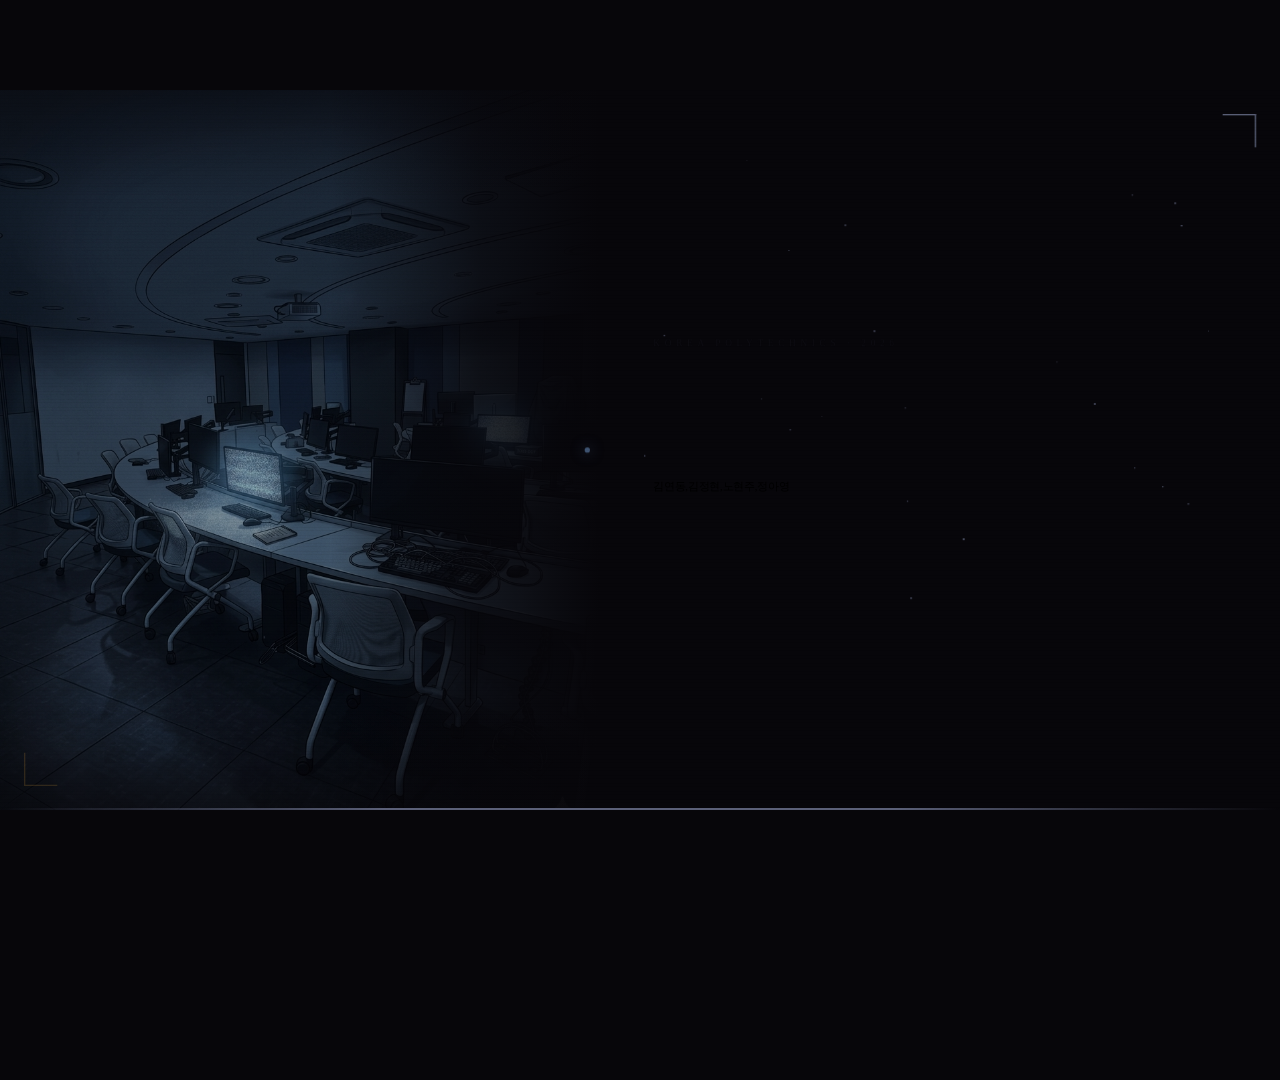
<file: index.html>
<!DOCTYPE html>
<html lang="en">
<head>
    <meta charset="UTF-8">
    <meta name="viewport" content="width=device-width, initial-scale=1.0">
    <title>EscapeKopo</title>
    <meta http-equiv="refresh" content="0; url=pages/mainscreen.html">
</head>
<body>
</body>
</html>
</file>
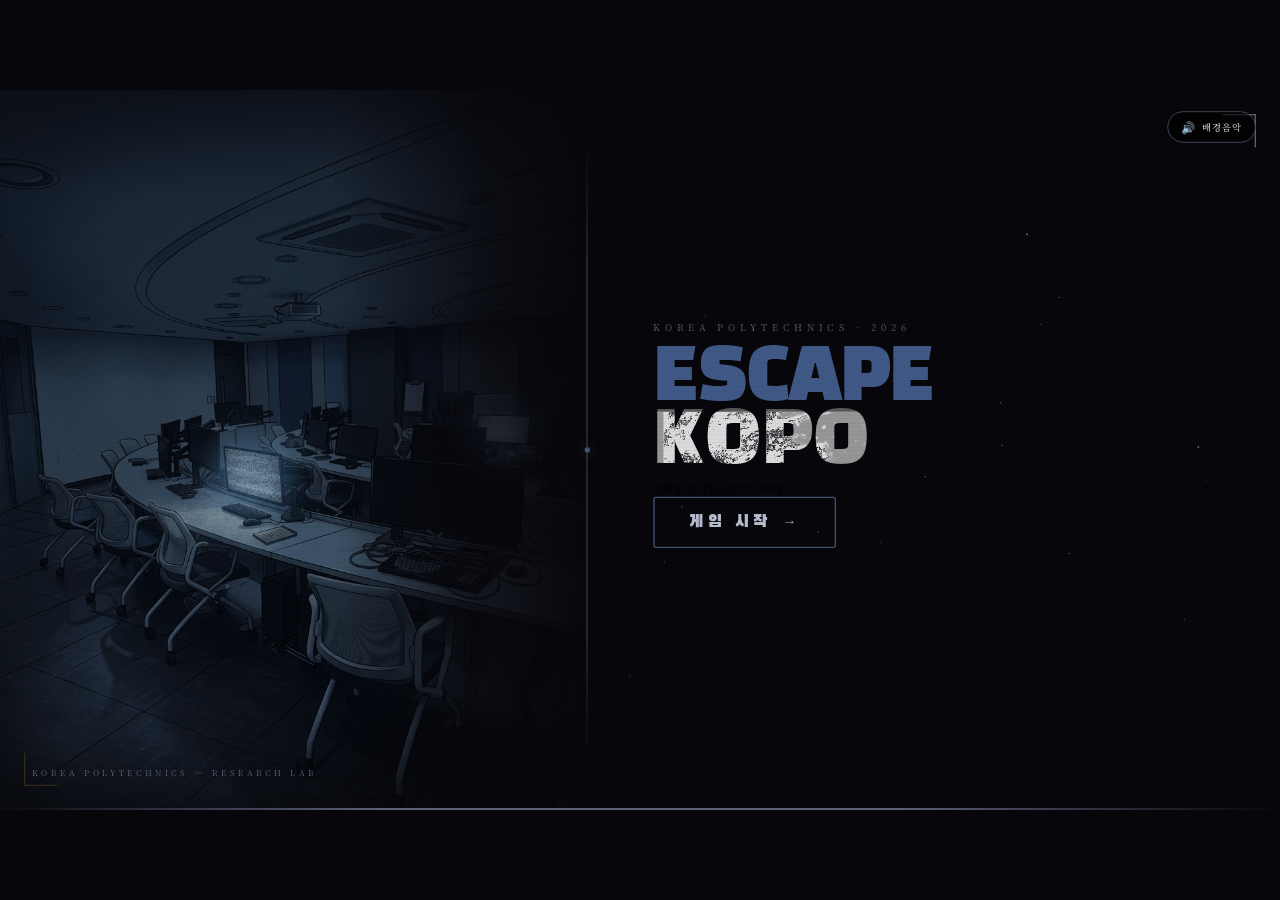
<file: pages/index.html>
<!DOCTYPE html>
<html lang="ko">
<head>
<meta charset="UTF-8">
<title>ESCAPE KOPO</title>
<link rel="stylesheet" href="../css/mainscrenn.css" />
<body>
<div id="scene">
  <div id="bg"></div>
  <div id="scanlines"></div>
  <div class="corner tr"></div>
  <div class="corner bl"></div>
  <div id="bottom-bar"></div>

  <!-- ════ 왼쪽 사진 패널 (images/pro1.png) ════ -->
  <div id="photo-panel">
    <img src="../images/class.png" alt="메인화면">
    <div id="photo-label">KOREA POLYTECHNICS — RESEARCH LAB</div>
  </div>

  <!-- ════ 세로 구분선 ════ -->
  <div id="divider"></div>

  <!-- ════ 오른쪽: 타이틀 + 버튼 ════ -->
  <div id="right-area">
    <div class="subtitle-top">KOREA POLYTECHNICS · 2026</div>

    <div id="main-title">
      ESCAPE<span class="accent">KOPO</span>
    </div>

    <!-- ↓ 타이틀 아래 한 줄 소개문구 넣는 곳 -->
    <div class="subtitle-bottom">김연동,김정현,노현주,정아영</div>

    <button id="btn-start" onclick="startGame()">
      <span>게임 시작</span>
      <span class="start-arrow">→</span>
    </button>

    <!-- ↓ 게임 시작 버튼 아래 작은 힌트/설명 넣는 곳 -->
    <div class="hint-text"><!-- 여기에 짧은 안내 문구를 입력하세요 --></div>
  </div>

  <!-- ════ 음악 토글 ════ -->
  <button id="btn-music" onclick="toggleMusic()">
    <span class="music-icon" id="music-icon">🔊</span>
    <span id="music-label">배경음악</span>
  </button>

  <div id="particles"></div>

</div>
<script src="../js/common_sound.js"></script>
<script src="../js/mainscreen.js"></script>
</body>
</html>
</file>
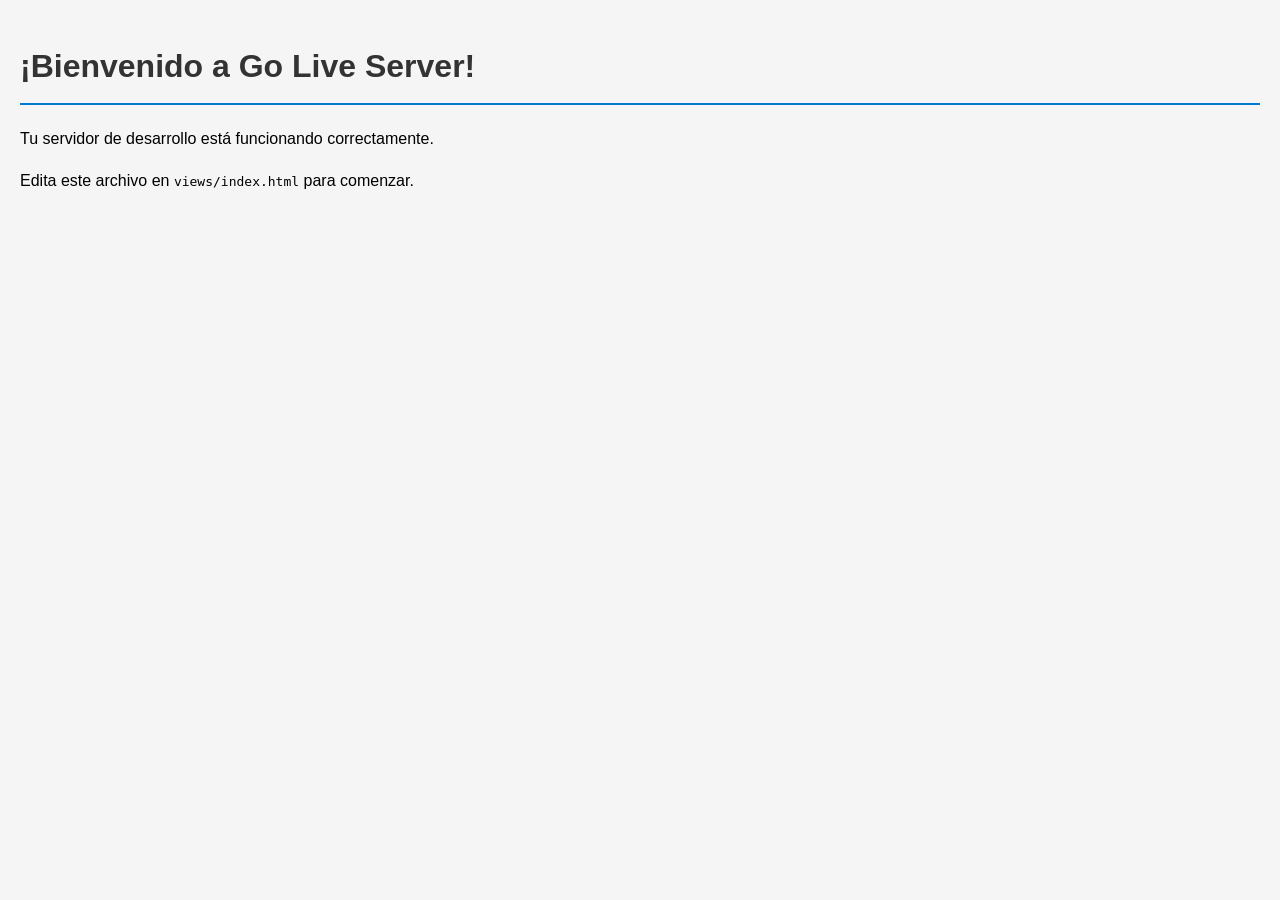
<file: views/index.html>
<!DOCTYPE html>
    <html lang="es">
    <head>
        <meta charset="UTF-8">
        <meta name="viewport" content="width=device-width, initial-scale=1.0">
        <title>Go Live Server - Proyecto</title>
        <link rel="stylesheet" href="/style/styles.css">
    </head>
    <body>
        <h1>¡Bienvenido a Go Live Server!</h1>
        <p>Tu servidor de desarrollo está funcionando correctamente.</p>
        <p>Edita este archivo en <code>views/index.html</code> para comenzar.</p>
        
    </body>
    </html>
</file>
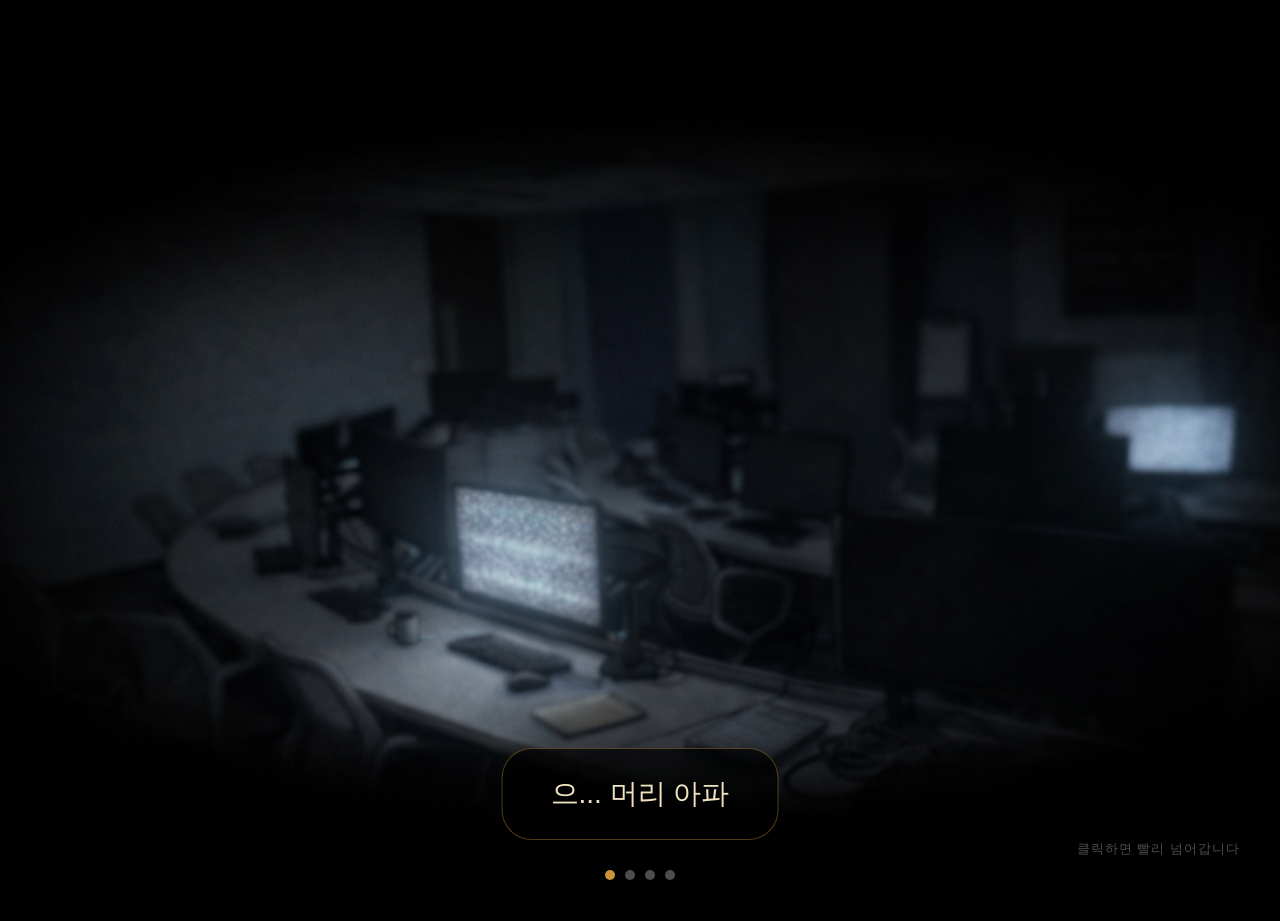
<file: pages/intro.html>
Intro · HTML
복사

<!DOCTYPE html>
<html lang="ko">
<head>
<meta charset="UTF-8">
<title>ESCAPE KOPO — 인트로</title>
<style>
* { margin:0; padding:0; box-sizing:border-box; }
 
html, body {
  width:100%; height:100%;
  overflow:hidden;
  background:#000;
  font-family:'Malgun Gothic','Apple SD Gothic Neo',sans-serif;
}
 
#intro-bg {
  width:100vw;
  height:100vh;
  object-fit:contain;  /* ← cover에서 contain으로 변경 */
  display:block;
  transition:opacity 0.6s ease;
  background:#000;     /* ← 여백 검정으로 */
}
 
/* 하단 텍스트 */
#caption {
  position:fixed;
  bottom:60px; left:50%;
  transform:translateX(-50%);
  background:rgba(0,0,0,0.72);
  color:#f0e2c0;
  font-size:28px;        /* ← 20px에서 28px로 */
  padding:20px 48px;     /* ← 패딩도 키움 */
  border-radius:30px;
  border:1px solid rgba(200,147,58,0.4);
  text-align:center;
  white-space:pre-line;
  line-height:1.8;       /* ← 줄간격도 조금 늘림 */
  transition:opacity 0.5s ease;
  max-width:800px;       /* ← 최대 너비도 키움 */
}
 
/* 진행 바 */
#progress-bar {
  position:fixed;
  bottom:20px; left:50%;
  transform:translateX(-50%);
  display:flex;
  gap:10px;
}
.progress-dot {
  width:10px; height:10px;
  border-radius:50%;
  background:rgba(255,255,255,0.3);
  transition:background 0.3s;
}
.progress-dot.active {
  background:#c8933a;
}
 
/* 클릭 힌트 */
#hint {
  position:fixed;
  bottom:42px; right:40px;
  color:rgba(255,255,255,0.3);
  font-size:13px;
  letter-spacing:1px;
}
 
/* 페이드 오버레이 */
#fade {
  position:fixed; inset:0;
  background:#000;
  opacity:0;
  pointer-events:none;
  transition:opacity 0.6s ease;
  z-index:999;
}
</style>
</head>
<body>
 
<img id="intro-bg" src="../images/intro0.png" alt="인트로">
 
<div id="caption">...</div>
 
<div id="progress-bar"></div>
 
<div id="hint">클릭하면 빨리 넘어갑니다</div>
 
<div id="fade"></div>
 
<script>
const SCENES = [
  { img: '../images/intro0.png', text: '으... 머리 아파' },
  { img: '../images/intro1.png', text: '지금 몇시지?' },
  { img: '../images/intro2.png', text: '뭐야 벌써 10시가 지났네' },
  { img: '../images/intro3.png', text: '엘리베이터가 멈췄네? 다른 방법으로 학교에서 나갈 방법을 찾아봐야겠어' },
];
 
const DURATION = 3500; // 장면당 자동 넘김 시간 (ms)
 
let idx = 0;
let timer = null;
let moving = false;
 
const bgEl       = document.getElementById('intro-bg');
const captionEl  = document.getElementById('caption');
const barEl      = document.getElementById('progress-bar');
const fadeEl     = document.getElementById('fade');
 
// 진행 도트 생성
SCENES.forEach((_, i) => {
  const dot = document.createElement('div');
  dot.className = 'progress-dot';
  dot.id = 'dot' + i;
  barEl.appendChild(dot);
});
 
function updateDots() {
  SCENES.forEach((_, i) => {
    document.getElementById('dot' + i).classList.toggle('active', i === idx);
  });
}
 
function showScene(i) {
  bgEl.style.opacity = '0';
  captionEl.style.opacity = '0';
 
  setTimeout(() => {
    bgEl.src = SCENES[i].img;
    captionEl.textContent = SCENES[i].text;
    bgEl.style.opacity = '1';
    captionEl.style.opacity = '1';
    updateDots();
  }, 600);
}
 
function next() {
  if (moving) return;
  clearTimeout(timer);
 
  if (idx < SCENES.length - 1) {
    idx++;
    showScene(idx);
    scheduleNext();
  } else {
    goToGame();
  }
}
 
function goToGame() {
  moving = true;
  fadeEl.style.opacity = '1';
  setTimeout(() => {
    location.href = 'classroom.html';
  }, 700);
}
 
function scheduleNext() {
  clearTimeout(timer);
  timer = setTimeout(next, DURATION);
}
 
// 초기화
showScene(0);
scheduleNext();
 
// 클릭으로 빨리 넘기기
document.addEventListener('click', next);

document.addEventListener('click', () => {
  if (!audioCtx) audioCtx = new (window.AudioContext || window.webkitAudioContext)();
  
  const snd = new Audio('../sound/click.mp3');
  snd.volume = 0.5;
  snd.play().catch(()=>{});
});

</script>
<script src="../js/common_sound.js"></script>
</body>
</html>
</file>
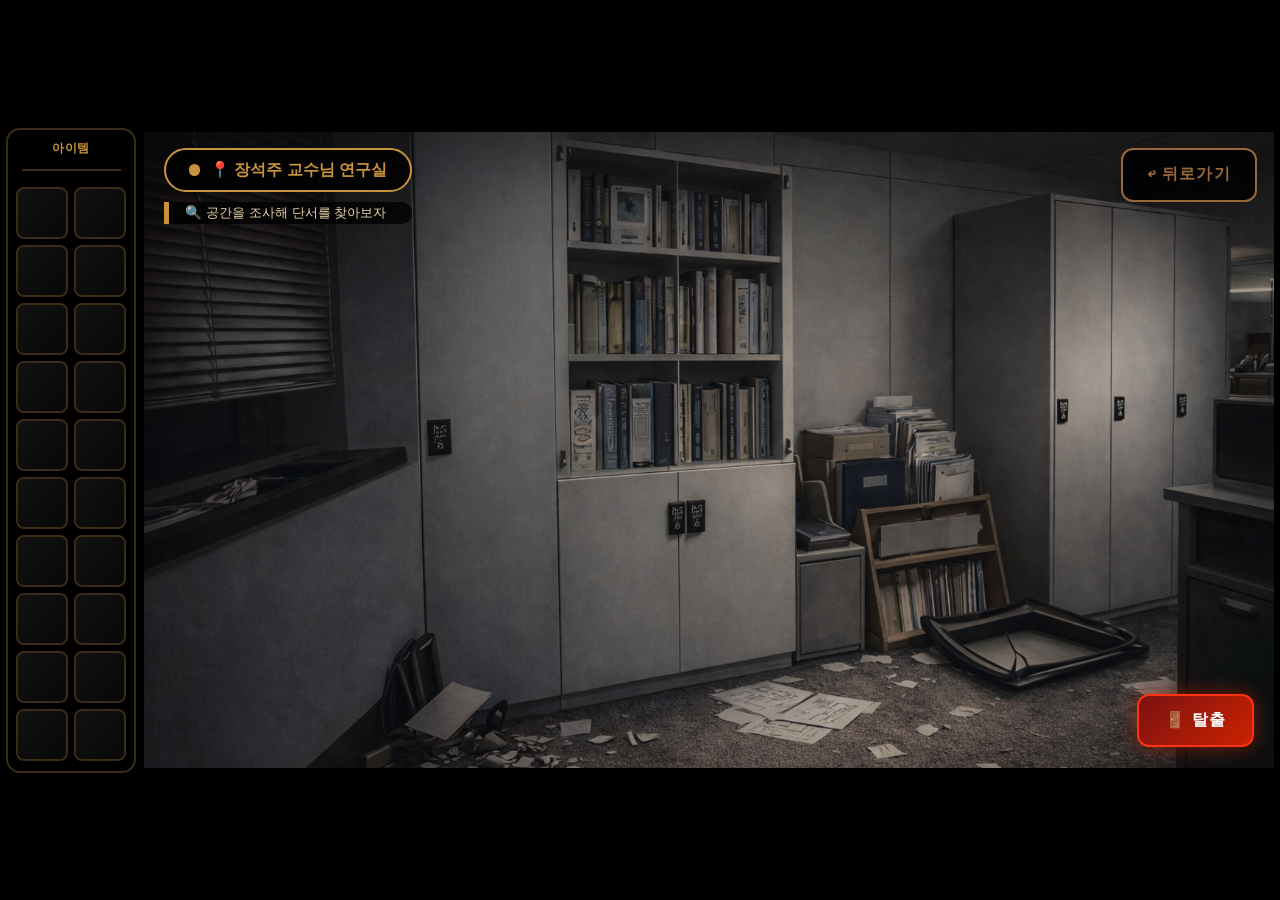
<file: pages/jangprofessorBookcase.html>
<!doctype html>
<html lang="ko">
  <head>
    <meta charset="UTF-8" />
    <meta name="viewport" content="width=device-width, initial-scale=1.0" />
    <title>장교수님 방탈출 책꽂이</title>
    <link rel="stylesheet" href="../css/jangprofessor.css" />
  </head>
  <body>
    <div class="stage">
      <div class="play-area">
        <!-- 인벤토리만 이미지 바깥 왼쪽 -->
        <div id="inventory">
          <div class="inv-label">아이템</div>
          <div class="inv-divider"></div>
          <div class="inv-grid" id="inv-grid"></div>
        </div>

        <!-- 이미지 기준 박스 -->
        <div class="scene-wrap">
          <img
            src="../images/labBookcase.png"
            alt="장석주 교수님 연구실 책꽂이"
            class="scene-image"
          />

          <!-- 책꽂이 / 서버키 -->
          <div
            class="hotspot"
            style="left: 37%; top: 0%; width: 25%; height: 90%;"
            onclick="openItem('severKey')"
          ></div>

          <!-- 선반 -->
          <div
            class="hotspot"
            style="left: 60%; top: 45%; width: 17%; height: 40%;"
            onclick="openItem('Shelf')"
          ></div>

          <!-- 라커 -->
          <div
            class="hotspot"
            style="left: 80%; top: 10%; width: 7%; height: 71%;"
            onclick="openItem('locker')"
          ></div>

          <!-- 왼쪽 상단 HUD -->
          <div id="hud-topleft">
            <div id="loc-badge">
              <span class="pdot"></span>📍 장석주 교수님 연구실
            </div>
            <div id="guide-msg">🔍 공간을 조사해 단서를 찾아보자</div>
          </div>

          <!-- 오른쪽 상단 MAP -->
          <!-- 오른쪽 상단 뒤로가기 -->
          <div id="hud-topright">
            <button id="top-back" onclick="goMain()">↩ 뒤로가기</button>
          </div>

          <!-- 오른쪽 하단 탈출 -->
          <button id="btn-escape" onclick="openEsc()">🚪 탈출</button>
        </div>
      </div>
    </div>

    <!-- 아이템 팝업 -->
    <div id="popup">
      <div class="pbox">
        <div id="p-icon"></div>
        <div id="p-title"></div>
        <div id="p-desc"></div>
        <div class="pbtns">
          <button class="btn btn-take" onclick="takeItem()">획득</button>
          <button class="btn btn-close" onclick="closePopup()">닫기</button>
        </div>
      </div>
    </div>

    <!-- 탈출 팝업 -->
    <div id="popup-esc">
      <div class="ebox">
        <h2>🔐 탈출</h2>
        <p class="ebox-sub">
          문에 자물쇠가 걸려 있다.<br />
          4자리 비밀번호를 입력해야 탈출할 수 있다.
        </p>
        <div class="pw-row">
          <input
            class="pw-box"
            id="p0"
            maxlength="1"
            oninput="pi(0)"
            onkeydown="pk(event, 0)"
          />
          <input
            class="pw-box"
            id="p1"
            maxlength="1"
            oninput="pi(1)"
            onkeydown="pk(event, 1)"
          />
          <input
            class="pw-box"
            id="p2"
            maxlength="1"
            oninput="pi(2)"
            onkeydown="pk(event, 2)"
          />
          <input
            class="pw-box"
            id="p3"
            maxlength="1"
            oninput="pi(3)"
            onkeydown="pk(event, 3)"
          />
        </div>
        <div id="pw-msg"></div>
        <div class="ebtns">
          <button class="btn-go" onclick="tryEscape()">탈출한다</button>
          <button class="btn-back" onclick="closeEsc()">취소</button>
        </div>
      </div>
    </div>

    <!-- 탈출 성공 화면 -->
    <div id="popup-success">
      <div class="success-box">
        <div class="success-emoji">🎉</div>
        <div class="success-title">탈출 성공!</div>
        <div class="success-sub">
          비밀번호가 맞습니다.<br />
          폴리텍에서 탈출 성공했다!
        </div>
        <button class="btn-restart" onclick="location.reload(), localStorage.clear() ">
          다시 시작
        </button>
      </div>
    </div>

    <div id="toast"></div>

    <script src="../js/common_inventory.js"></script>
    <script src="../js/common_sound.js"></script>
    <script src="../js/jangprofessor.js"></script>  
  </body>
</html>
</file>
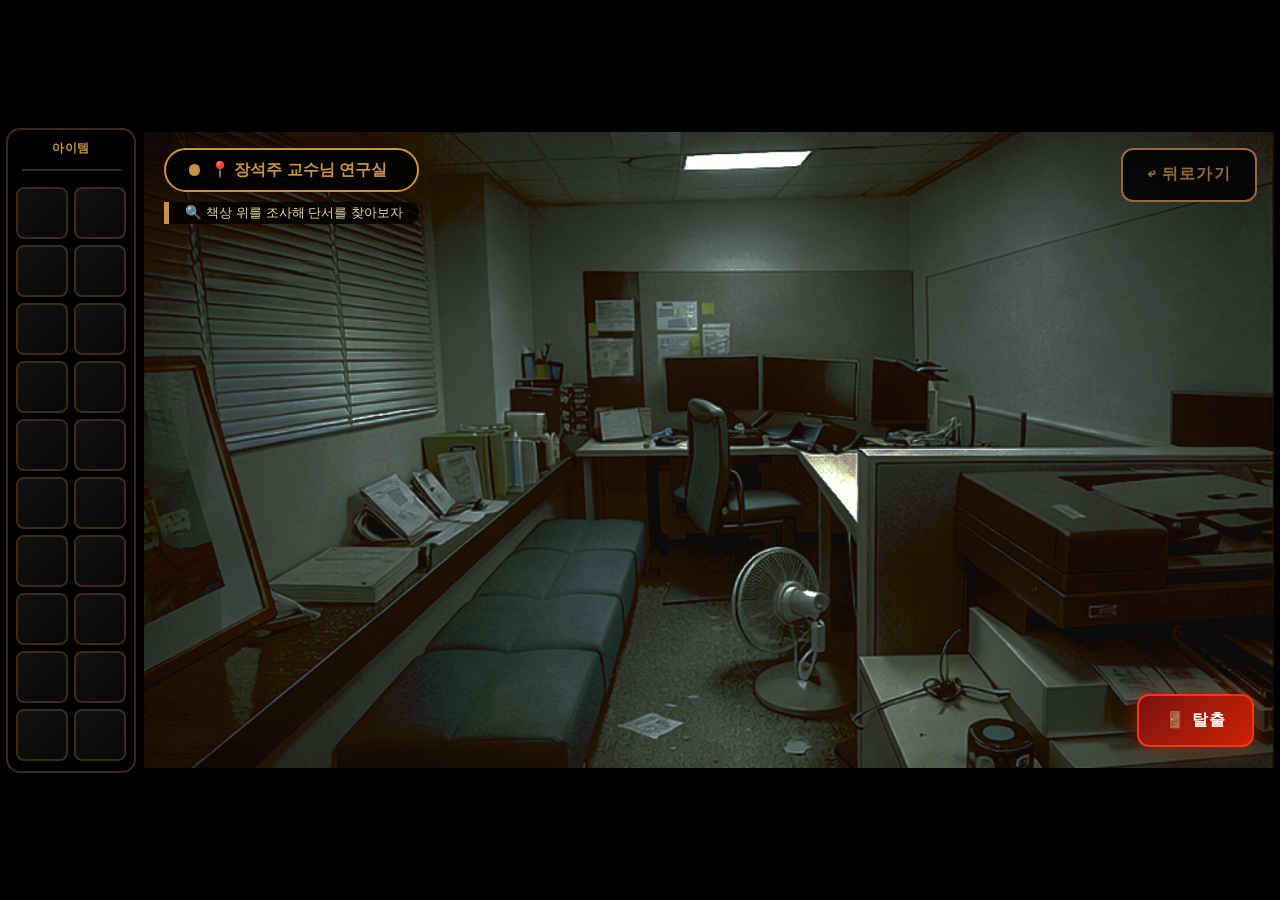
<file: pages/jangprofessorDesk.html>
<!doctype html>
<html lang="ko">
<head>
  <meta charset="UTF-8" />
  <meta name="viewport" content="width=device-width, initial-scale=1.0" />
  <title>장교수님 방탈출 책상</title>
  <link rel="stylesheet" href="../css/jangprofessor.css" />
</head>
<body>
  <div class="stage">
    <div class="play-area">

      <!-- 인벤토리만 이미지 바깥 왼쪽 -->
      <div id="inventory">
        <div class="inv-label">아이템</div>
        <div class="inv-divider"></div>
        <div class="inv-grid" id="inv-grid"></div>
      </div>

      <!-- 이미지 기준 박스 -->
      <div class="scene-wrap">
        <img
          src="../images/labDesk.png"
          alt="장석주 교수님 연구실 책상"
          class="scene-image"
        />

        <!-- 모니터 -->
        <div
          class="hotspot"
          style="left: 46.43%; top: 35%; width: 17%; height: 16.41%;"
          onclick="openItem('display')"
        ></div>

        <!-- HUD -->
        <div id="hud-topleft">
          <div id="loc-badge">
            <span class="pdot"></span>📍 장석주 교수님 연구실
          </div>
          <div id="guide-msg">🔍 책상 위를 조사해 단서를 찾아보자</div>
        </div>

        <div id="hud-topright">
          <button id="top-back" onclick="goMain()">↩ 뒤로가기</button>
        </div>

        <!-- 탈출 버튼 -->
        <button id="btn-escape" onclick="openEsc()">🚪 탈출</button>
      </div>
    </div>
  </div>

  <!-- 팝업은 바깥 -->
  <div id="popup">
    <div class="pbox">
      <div id="p-icon"></div>
      <div id="p-title"></div>
      <div id="p-desc"></div>
      <div class="pbtns">
        <button class="btn btn-take" onclick="takeItem()">획득</button>
        <button class="btn btn-close" onclick="closePopup()">닫기</button>
      </div>
    </div>
  </div>

  <div id="popup-esc">
    <div class="ebox">
      <h2>🔐 탈출</h2>
      <p class="ebox-sub">
        문에 자물쇠가 걸려 있다.<br />
        4자리 비밀번호를 입력해야 탈출할 수 있다.
      </p>
      <div class="pw-row">
        <input class="pw-box" id="p0" maxlength="1" oninput="pi(0)" onkeydown="pk(event,0)" />
        <input class="pw-box" id="p1" maxlength="1" oninput="pi(1)" onkeydown="pk(event,1)" />
        <input class="pw-box" id="p2" maxlength="1" oninput="pi(2)" onkeydown="pk(event,2)" />
        <input class="pw-box" id="p3" maxlength="1" oninput="pi(3)" onkeydown="pk(event,3)" />
      </div>
      <div id="pw-msg"></div>
      <div class="ebtns">
        <button class="btn-go" onclick="tryEscape()">탈출한다</button>
        <button class="btn-back" onclick="closeEsc()">취소</button>
      </div>
    </div>
  </div>

  <div id="popup-success">
    <div class="success-box">
      <div class="success-emoji">🎉</div>
      <div class="success-title">탈출 성공!</div>
      <div class="success-sub">
        비밀번호가 맞습니다.<br />
        폴리텍에서 탈출 성공했다!
      </div>
      <button class="btn-restart" onclick="location.reload(), localStorage.clear()">다시 시작</button>
    </div>
  </div>

  <div id="toast"></div>

  <script src="../js/common_inventory.js"></script>
  <script src="../js/common_sound.js"></script>
  <script src="../js/jangprofessor.js"></script>
</body>
</html>
</file>
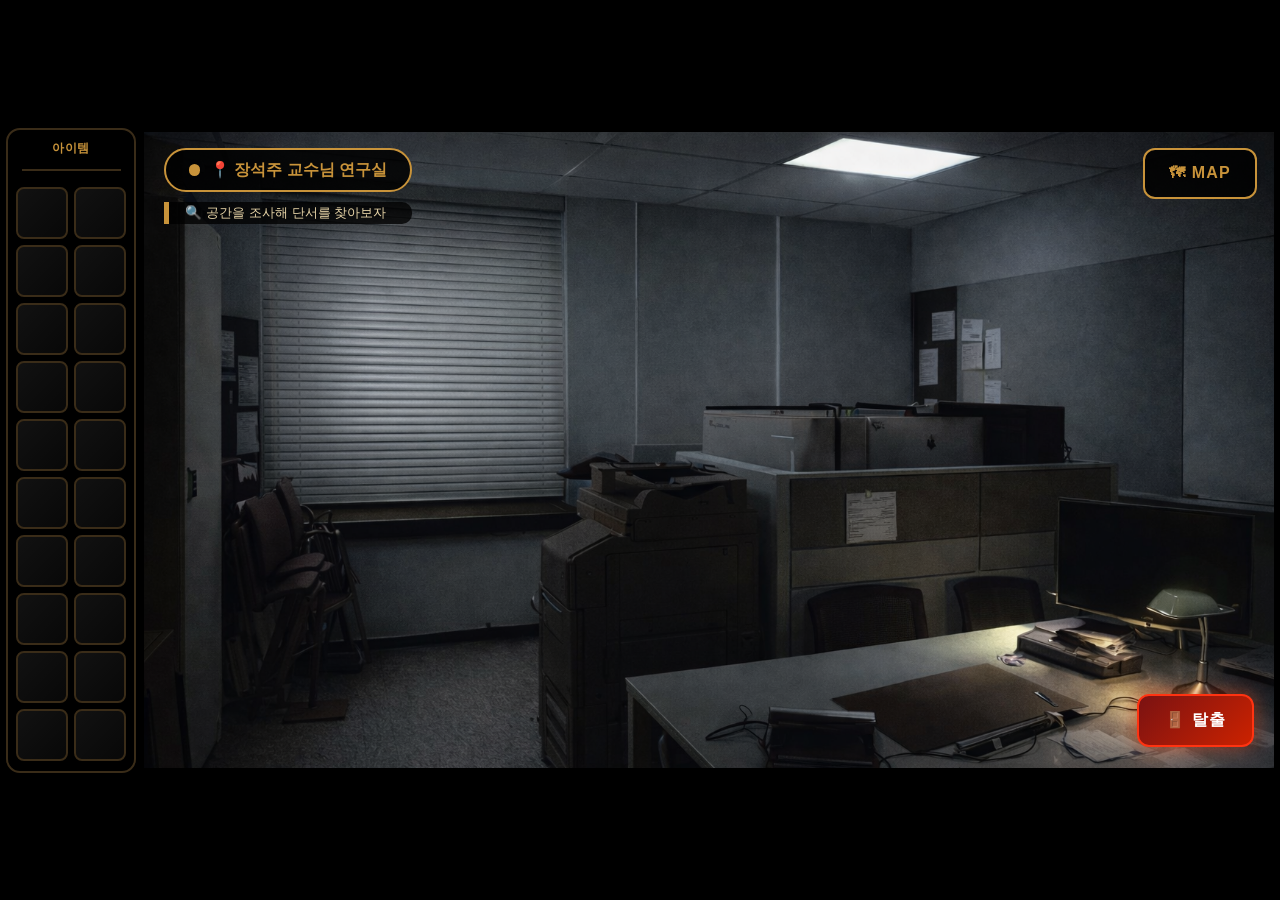
<file: pages/jangprofessorMain.html>
<!doctype html>
<html lang="ko">
<head>
  <meta charset="UTF-8" />
  <meta name="viewport" content="width=device-width, initial-scale=1.0" />
  <title>장교수님 방탈출 메인</title>
  <link rel="stylesheet" href="../css/jangprofessor.css" />
</head>
<body>
  <div class="stage">
    <div class="play-area">

      <!-- 인벤토리만 이미지 바깥 왼쪽 -->
      <div id="inventory">
        <div class="inv-label">아이템</div>
        <div class="inv-divider"></div>
        <div class="inv-grid" id="inv-grid"></div>
      </div>

      <!-- 이미지 기준 박스 -->
      <div class="scene-wrap">
        <img src="../images/labMain.png" alt="장석주 교수님 연구실" class="scene-image" />

        <!-- 책꽂이 -->
        <div
          class="hotspot"
          style="left: 2%; top: 0%; width: 4.56%; height: 100%;"
          onclick="gobook()"
        ></div>

        <!-- 메모지 -->
        <div
          class="hotspot"
          style="left: 60%; top: 55%; width: 7.16%; height: 9.37%;"
          onclick="openItem('memo')"
        ></div>

        <!-- 책상 -->
        <div
          class="hotspot"
          style="left: 50%; top: 34.14%; width: 33%; height: 16.41%;"
          onclick="goDesk()"
        ></div>

        <!-- HUD : 다시 이미지 안 -->
        <div id="hud-topleft">
          <div id="loc-badge">
            <span class="pdot"></span>📍 장석주 교수님 연구실
          </div>
          <div id="guide-msg">🔍 공간을 조사해 단서를 찾아보자</div>
        </div>

        <!-- MAP : 다시 이미지 안 -->
        <div id="hud-topright">
          <button id="map-toggle" onclick="toggleMap(event)">🗺 MAP</button>
          <div id="map-panel">
            <h3>🗺 MAP — 이동하기</h3>

            <div class="mroom" onclick="goRoom('강의실')">
              <div class="mdot"></div>강의실<span class="mtag">→</span>
            </div>

            <div class="mroom here">
              <div class="mdot"></div>장석주 교수님 연구실<span class="mtag">현재</span>
            </div>

            <div class="mroom" onclick="goRoom('정원치 교수님 연구실')">
              <div class="mdot"></div>정원치 교수님 연구실<span class="mtag">→</span>
            </div>

            <div class="mroom" onclick="goRoom('라운지')">
              <div class="mdot"></div>라운지<span class="mtag">→</span>
            </div>

            <div class="mroom" onclick="goRoom('서버실')">
              <div class="mdot"></div>서버실<span class="mtag">→</span>
            </div>
          </div>
        </div>

        <!-- 탈출 버튼 : 다시 이미지 안 -->
        <button id="btn-escape" onclick="openEsc()">🚪 탈출</button>
      </div>
    </div>
  </div>

  <div id="popup">
    <div class="pbox">
      <div id="p-icon"></div>
      <div id="p-title"></div>
      <div id="p-desc"></div>
      <div class="pbtns">
        <button class="btn btn-take" onclick="takeItem()">획득</button>
        <button class="btn btn-close" onclick="closePopup()">닫기</button>
      </div>
    </div>
  </div>

  <div id="popup-esc">
    <div class="ebox">
      <h2>🔐 탈출</h2>
      <p class="ebox-sub">
        문에 자물쇠가 걸려 있다.<br />
        4자리 비밀번호를 입력해야 탈출할 수 있다.
      </p>
      <div class="pw-row">
        <input class="pw-box" id="p0" maxlength="1" oninput="pi(0)" onkeydown="pk(event,0)" />
        <input class="pw-box" id="p1" maxlength="1" oninput="pi(1)" onkeydown="pk(event,1)" />
        <input class="pw-box" id="p2" maxlength="1" oninput="pi(2)" onkeydown="pk(event,2)" />
        <input class="pw-box" id="p3" maxlength="1" oninput="pi(3)" onkeydown="pk(event,3)" />
      </div>
      <div id="pw-msg"></div>
      <div class="ebtns">
        <button class="btn-go" onclick="tryEscape()">탈출한다</button>
        <button class="btn-back" onclick="closeEsc()">취소</button>
      </div>
    </div>
  </div>

  <div id="popup-success">
    <div class="success-box">
      <div class="success-emoji">🎉</div>
      <div class="success-title">탈출 성공!</div>
      <div class="success-sub">
        비밀번호가 맞습니다.<br />
        폴리텍에서 탈출 성공했다!
      </div>
      <button class="btn-restart" onclick="location.reload(), localStorage.clear()">다시 시작</button>
    </div>
  </div>

  <div id="toast"></div>

  <script src="../js/common_inventory.js"></script>
  <script src="../js/common_sound.js"></script>
  <script src="../js/jangprofessor.js"></script>
</body>
</html>
</file>
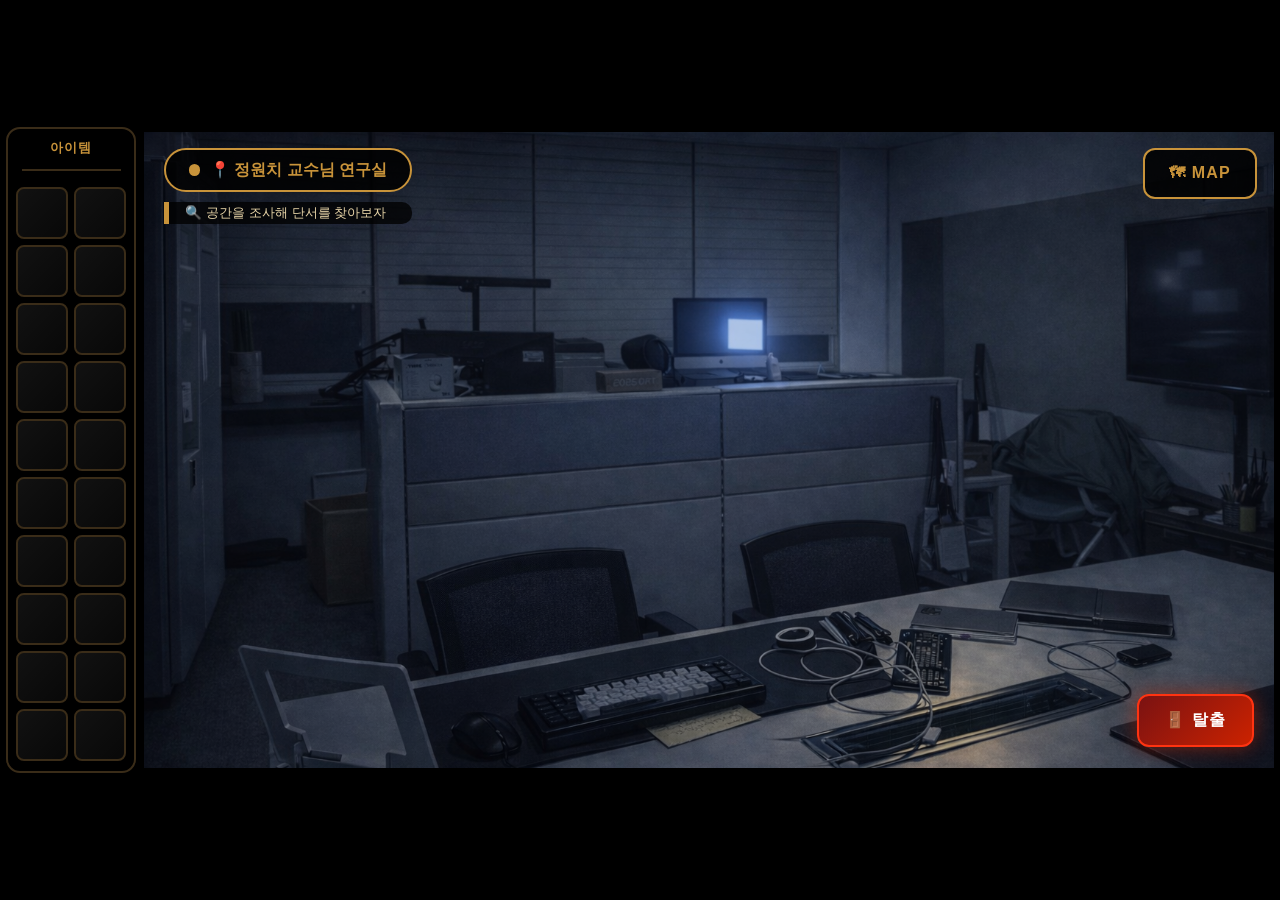
<file: pages/jungprofessor.html>
<!DOCTYPE html>
<html lang="ko">
<head>
  <meta charset="UTF-8" />
  <meta name="viewport" content="width=device-width, initial-scale=1.0" />
  <title>escape kopo</title>
  <link rel="stylesheet" href="../css/jungprofessor.css" />
</head>
<body>
  <div class="stage">
    <div class="play-area">
      <!-- 인벤토리 -->
      <div id="inventory">
        <div class="inv-label">아이템</div>
        <div class="inv-divider"></div>
        <div class="inv-grid" id="inv-grid"></div>
      </div>

      <!-- 이미지 영역 -->
      <div class="scene-wrap">
        <img src="../images/pro1.png" alt="정원치 교수님 연구실" class="scene-image" />

        <!-- 화분 -->
        <div
          class="hotspot"
          style="left:7%; top:28%; width:3.56%; height:13.31%;"
          onclick="openItem('plant')"
        ></div>

        <!-- 키보드 아래 쪽지 -->
        <div
          class="hotspot"
          style="left:45%; top:89%; width:9%; height:6.37%;"
          onclick="openItem('note')"
        ></div>

        <!-- 교수증 -->
        <div
          class="hotspot"
          style="left:68%; top:44%; width:4%; height:21.41%;"
          onclick="openItem('necklace')"
        ></div>

        <!-- HUD -->
        <div id="hud-topleft">
          <div id="loc-badge"><span class="pdot"></span>📍 정원치 교수님 연구실</div>
          <div id="guide-msg">🔍 공간을 조사해 단서를 찾아보자</div>
        </div>

        <!-- MAP -->
        <div id="hud-topright">
          <button id="map-toggle" onclick="toggleMap()">🗺 MAP</button>
          <div id="map-panel">
            <h3>🗺 MAP — 이동하기</h3>

            <div class="mroom" onclick="goRoom('강의실')">
              <div class="mdot"></div>강의실<span class="mtag">→</span>
            </div>

            <div class="mroom" onclick="goRoom('장석주 교수님 연구실')">
              <div class="mdot"></div>장석주 교수님 연구실<span class="mtag">→</span>
            </div>

            <div class="mroom here">
              <div class="mdot"></div>정원치 교수님 연구실<span class="mtag">현재</span>
            </div>

            <div class="mroom" onclick="goRoom('라운지')">
              <div class="mdot"></div>라운지<span class="mtag">→</span>
            </div>

            <div class="mroom" onclick="goRoom('서버실')">
              <div class="mdot"></div>서버실<span class="mtag">→</span>
            </div>
          </div>
        </div>

        <!-- 탈출 -->
        <button id="btn-escape" onclick="openEsc()">🚪 탈출</button>
      </div>
    </div>
  </div>

  <!-- 아이템 팝업 -->
  <div id="popup">
    <div class="pbox">
      <div id="p-icon"></div>
      <div id="p-title"></div>
      <div id="p-desc"></div>
      <div class="pbtns">
        <button class="btn btn-take" onclick="takeItem()">획득</button>
        <button class="btn btn-close" onclick="closePopup()">닫기</button>
      </div>
    </div>
  </div>

  <!-- 탈출 팝업 -->
  <div id="popup-esc">
    <div class="ebox">
      <h2>🔐 탈출</h2>
      <p class="ebox-sub">
        문에 자물쇠가 걸려 있다.<br />
        4자리 비밀번호를 입력해야 탈출할 수 있다.
      </p>
      <div class="pw-row">
        <input class="pw-box" id="p0" maxlength="1" oninput="pi(0)" onkeydown="pk(event,0)" />
        <input class="pw-box" id="p1" maxlength="1" oninput="pi(1)" onkeydown="pk(event,1)" />
        <input class="pw-box" id="p2" maxlength="1" oninput="pi(2)" onkeydown="pk(event,2)" />
        <input class="pw-box" id="p3" maxlength="1" oninput="pi(3)" onkeydown="pk(event,3)" />
      </div>
      <div id="pw-msg"></div>
      <div class="ebtns">
        <button class="btn-go" onclick="tryEscape()">탈출한다</button>
        <button class="btn-back" onclick="closeEsc()">취소</button>
      </div>
    </div>
  </div>

  <!-- 성공 화면 -->
  <div id="popup-success">
    <div class="success-box">
      <div class="success-emoji">🎉</div>
      <div class="success-title">탈출 성공!</div>
      <div class="success-sub">비밀번호가 맞습니다.<br />폴리텍에서 탈출 성공했다!</div>
      <button class="btn-restart" onclick="location.reload(), localStorage.clear()">다시 시작</button>
    </div>
  </div>

  <div id="toast"></div>

  <script src="../js/common_inventory.js"></script>
  <script src="../js/common_sound.js"></script>
  <script src="../js/jungprofessor.js"></script>
</body>
</html>
</file>
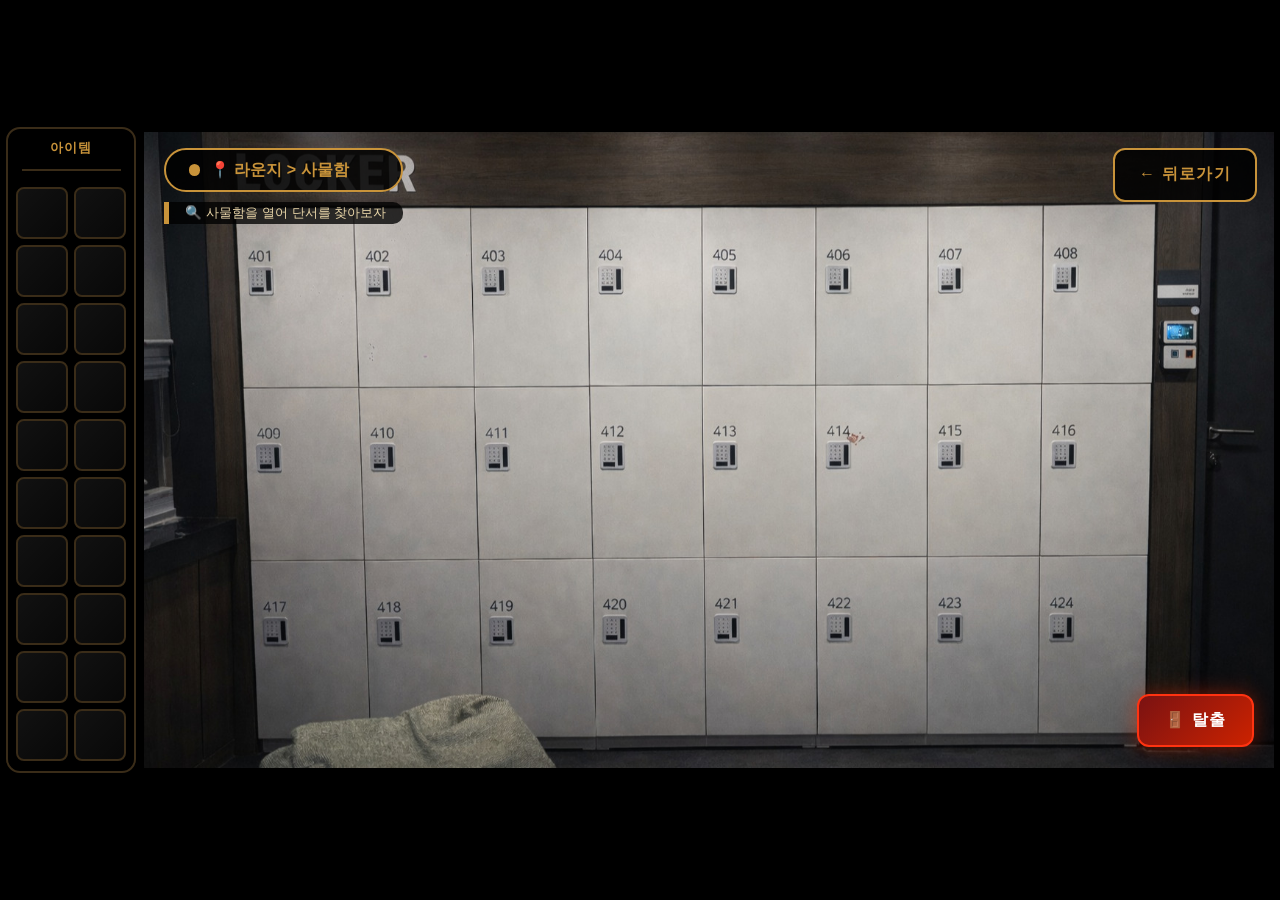
<file: pages/locker.html>
<!doctype html>
<html lang="ko">
<head>
  <meta charset="UTF-8" />
  <meta name="viewport" content="width=device-width, initial-scale=1.0" />
  <title>Kopo 탈출 게임 - 사물함</title>
  <link rel="stylesheet" href="../css/lounge.css" />
</head>
<body>
  <div class="stage">
    <div class="play-area">
      <div id="inventory">
        <div class="inv-label">아이템</div>
        <div class="inv-divider"></div>
        <div class="inv-grid" id="inv-grid"></div>
      </div>

      <div class="scene-wrap">
        <img src="../images/locker.jpg" alt="사물함" class="scene-image" />

        <div class="hotspot"
             style="left:68%; top:50%; width:9%; height:22%;"
             onclick="openItem('locker415')" title="415번 사물함"></div>
        <div id="wb3" class="trigger3" onclick="monitor3()"></div>
        <div class="hotspot"
             style="left:13%; top:75%; width:9%; height:22%;"
             onclick="openItem('locker417')" title="417번 사물함"></div>

        <div id="hud-topleft">
          <div id="loc-badge">
            <span class="pdot"></span>📍 라운지 > 사물함
          </div>
          <div id="guide-msg">🔍 사물함을 열어 단서를 찾아보자</div>
        </div>

        <button class="back_btn" onclick="goBack()">← 뒤로가기</button>
        <button id="btn-escape" onclick="openEsc()">🚪 탈출</button>
      </div>
    </div>
  </div>

  <div id="popup">
    <div class="pbox">
      <div id="p-icon"></div>
      <div id="p-title"></div>
      <div id="p-desc"></div>
      <div class="pbtns">
        <button class="btn btn-take" onclick="takeItem()">획득</button>
        <button class="btn btn-close" onclick="closePopup()">닫기</button>
      </div>
    </div>
  </div>

  <div id="popup-esc">
    <div class="ebox">
      <h2>🔐 탈출</h2>
      <p class="ebox-sub">
        문에 자물쇠가 걸려 있다.<br />
        4자리 비밀번호를 입력해야 탈출할 수 있다.
      </p>
      <div class="pw-row">
        <input class="pw-box" id="p0" maxlength="1" oninput="pi(0)" onkeydown="pk(event,0)" />
        <input class="pw-box" id="p1" maxlength="1" oninput="pi(1)" onkeydown="pk(event,1)" />
        <input class="pw-box" id="p2" maxlength="1" oninput="pi(2)" onkeydown="pk(event,2)" />
        <input class="pw-box" id="p3" maxlength="1" oninput="pi(3)" onkeydown="pk(event,3)" />
      </div>
      <div id="pw-msg"></div>
      <div class="ebtns">
        <button class="btn-go" onclick="tryEscape()">탈출한다</button>
        <button class="btn-back" onclick="closeEsc()">취소</button>
      </div>
    </div>
  </div>

  <div id="popup-success">
    <div class="success-box">
      <div class="success-emoji">🎉</div>
      <div class="success-title">탈출 성공!</div>
      <div class="success-sub">비밀번호가 맞습니다.<br />탈출 성공!</div>
      <button class="btn-restart" onclick="location.reload(), localStorage.clear()">다시 시작</button>
    </div>
  </div>

  <div id="toast"></div>

  <script src="../js/common_inventory.js"></script>
  <script src="../js/common_sound.js"></script>
  <script src="../js/lounge.js"></script>
</body>
</html>
</file>
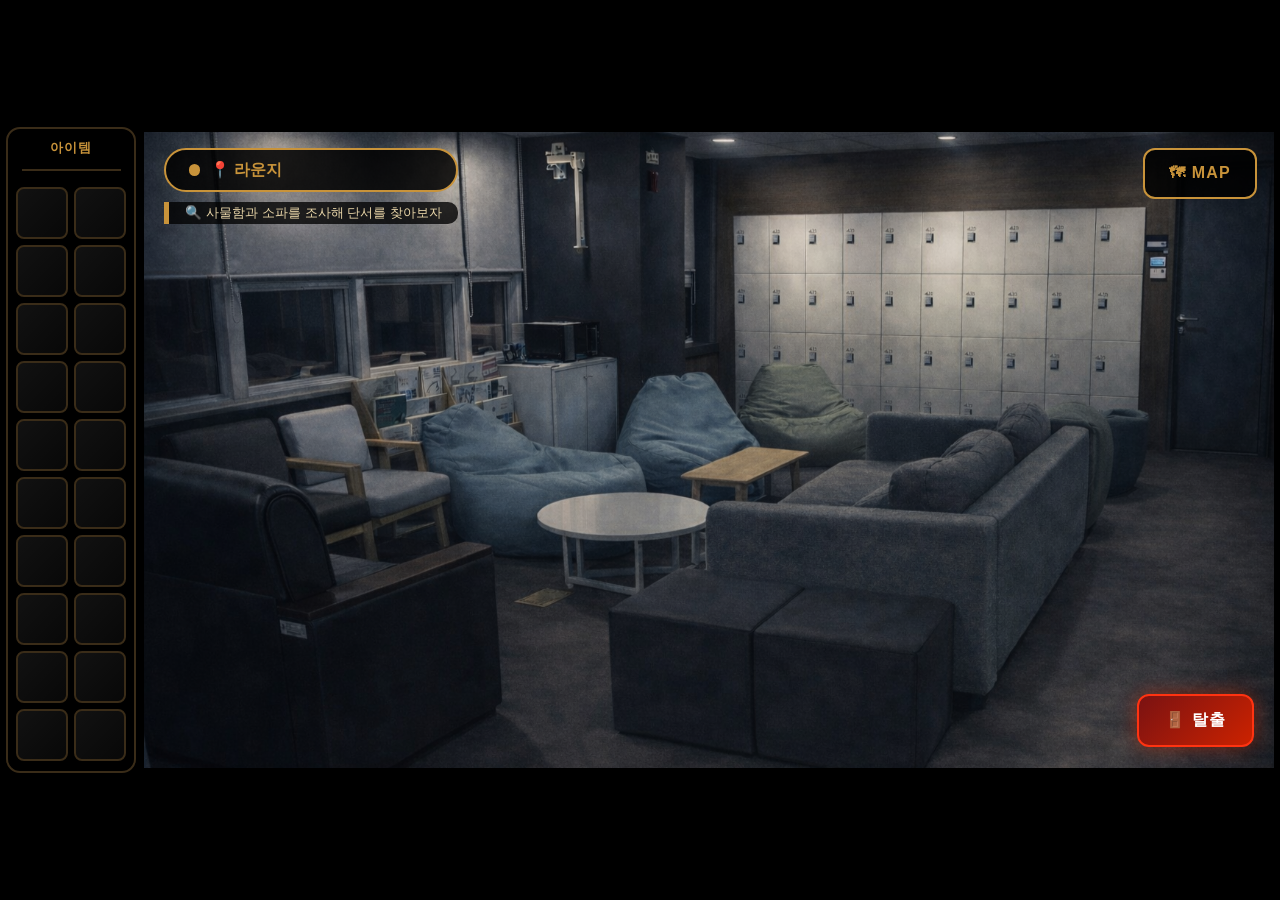
<file: pages/lounge.html>
<!doctype html>
<html lang="ko">
<head>
  <meta charset="UTF-8" />
  <meta name="viewport" content="width=device-width, initial-scale=1.0" />
  <title>Kopo 탈출 게임 - 라운지</title>
  <link rel="stylesheet" href="../css/lounge.css" />
</head>
<body>
  <div class="stage">
    <div class="play-area">
      <div id="inventory">
        <div class="inv-label">아이템</div>
        <div class="inv-divider"></div>
        <div class="inv-grid" id="inv-grid"></div>
      </div>

      <div class="scene-wrap">
        <img src="../images/lounge.jpg" alt="라운지 배경" class="scene-image" />

        <div class="hotspot"
             style="left:52%; top:10%; width:30%; height:30%;"
             onclick="goLocker()" title="사물함"></div>

        <div class="hotspot"
             id="sofa-hotspot"
             style="left:50%; top:45%; width:24%; height:18%;"
             onclick="goSofa()" title="소파"></div>

        <div class="hotspot"
             id="book-hotspot"
             style="left:22%; top:32%; width:13%; height:16%;"
             onclick="openItem('letter')" title="편지"></div>

        <div id="hud-topleft">
          <div id="loc-badge"><span class="pdot"></span>📍 라운지</div>
          <div id="guide-msg">🔍 사물함과 소파를 조사해 단서를 찾아보자</div>
        </div>

        <div id="hud-topright">
          <button id="map-toggle" onclick="toggleMap()">🗺 MAP</button>
          <div id="map-panel">
            <h3>🗺 MAP — 이동하기</h3>
            <div class="mroom" onclick="goRoom('강의실')">
              <div class="mdot"></div>강의실<span class="mtag">→</span>
            </div>
            <div class="mroom" onclick="goRoom('장석주 교수님 연구실')">
              <div class="mdot"></div>장석주 교수님 연구실<span class="mtag">→</span>
            </div>
            <div class="mroom" onclick="goRoom('정원치 교수님 연구실')">
              <div class="mdot"></div>정원치 교수님 연구실<span class="mtag">→</span>
            </div>
            <div class="mroom here">
              <div class="mdot"></div>라운지<span class="mtag">현재</span>
            </div>
            <div class="mroom" onclick="goRoom('서버실')">
              <div class="mdot"></div>서버실<span class="mtag">→</span>
            </div>
          </div>
        </div>

        <button id="btn-escape" onclick="openEsc()">🚪 탈출</button>
      </div>
    </div>
  </div>

  <div id="popup">
    <div class="pbox">
      <div id="p-icon"></div>
      <div id="p-title"></div>
      <div id="p-desc"></div>
      <div class="pbtns">
        <button class="btn btn-take" onclick="takeItem()">획득</button>
        <button class="btn btn-close" onclick="closePopup()">닫기</button>
      </div>
    </div>
  </div>

  <div id="popup-esc">
    <div class="ebox">
      <h2>🔐 탈출</h2>
      <p class="ebox-sub">문에 자물쇠가 걸려 있다.<br>4자리 비밀번호를 입력해야 탈출할 수 있다.</p>
      <div class="pw-row">
        <input class="pw-box" id="p0" maxlength="1" oninput="pi(0)" onkeydown="pk(event,0)">
        <input class="pw-box" id="p1" maxlength="1" oninput="pi(1)" onkeydown="pk(event,1)">
        <input class="pw-box" id="p2" maxlength="1" oninput="pi(2)" onkeydown="pk(event,2)">
        <input class="pw-box" id="p3" maxlength="1" oninput="pi(3)" onkeydown="pk(event,3)">
      </div>
      <div id="pw-msg"></div>
      <div class="ebtns">
        <button class="btn-go" onclick="tryEscape()">탈출한다</button>
        <button class="btn-back" onclick="closeEsc()">취소</button>
      </div>
    </div>
  </div>

  <div id="popup-success">
    <div class="success-box">
      <div class="success-emoji">🎉</div>
      <div class="success-title">탈출 성공!</div>
      <div class="success-sub">비밀번호가 맞습니다.<br>라운지에서 탈출 성공했다!</div>
      <button class="btn-restart" onclick="location.reload(), localStorage.clear()">다시 시작</button>
    </div>
  </div>

  <div id="toast"></div>

  <script src="../js/common_inventory.js"></script>
  <script src="../js/common_sound.js"></script>
  <script src="../js/lounge.js"></script>
</body>
</html>
</file>
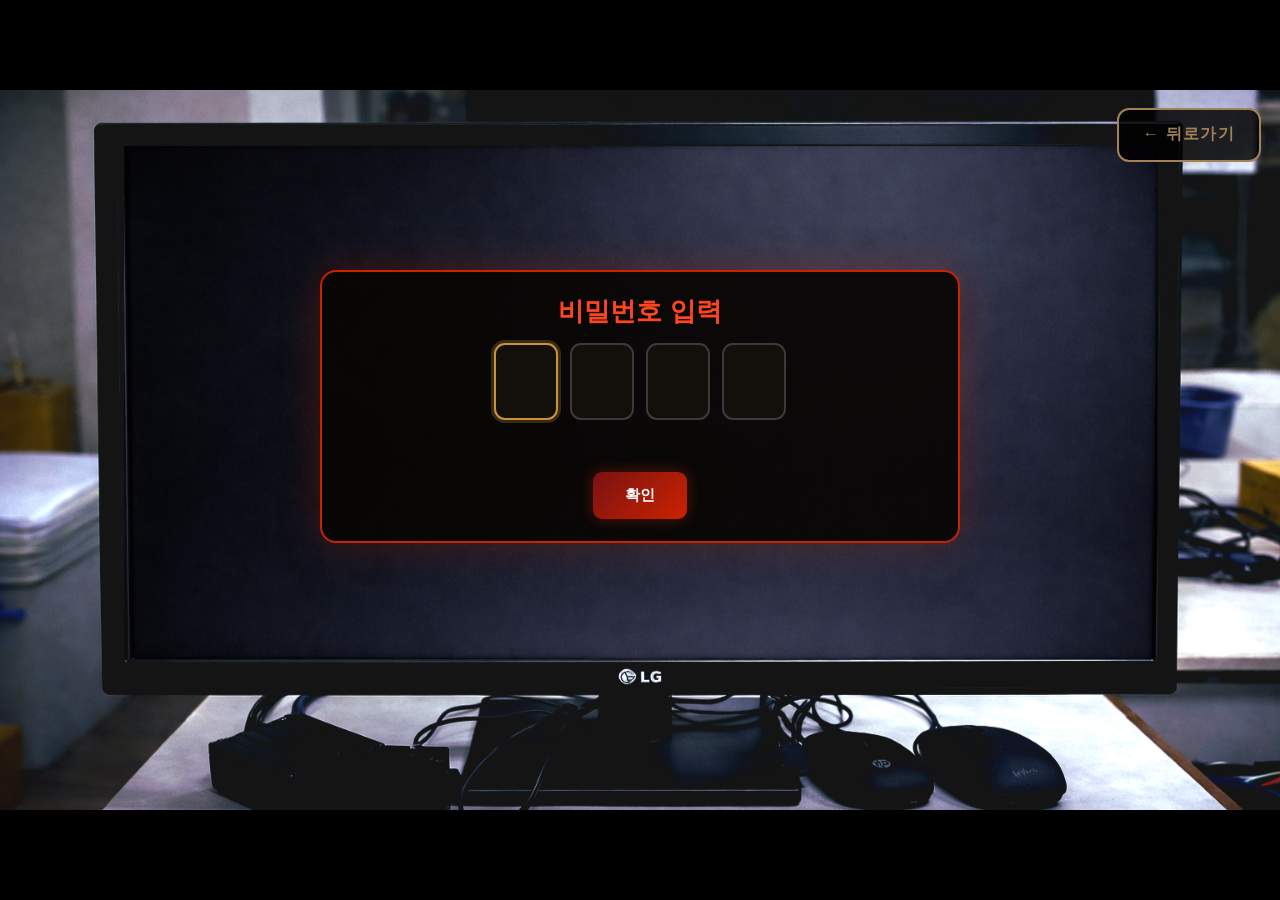
<file: pages/prof_com.html>
<!DOCTYPE html>
<html lang="ko">
<head>
  <meta charset="UTF-8" />
  <meta name="viewport" content="width=device-width, initial-scale=1.0" />
  <title>Professor Computer</title>
  <link rel="stylesheet" href="../css/classroom.css" />
</head>
<body>
  <div class="h_img">
    <div class="img_box">
      <img id="bgImage" src="../images/hyun_3.png" alt="교실 배경" />

      <button class="back_btn" onclick="goBack()">← 뒤로가기</button>

      <!--<div class="computer_trigger" onclick="handleComputerClick()"></div>-->

      <div class="password_box" id="passwordBox">
        <h2>비밀번호 입력</h2>
        <div class="pw_row">
          <input type="text" class="pw_input" id="p0" maxlength="1" oninput="moveNext(0)" onkeydown="handleBackspace(event, 0)" />
          <input type="text" class="pw_input" id="p1" maxlength="1" oninput="moveNext(1)" onkeydown="handleBackspace(event, 1)" />
          <input type="text" class="pw_input" id="p2" maxlength="1" oninput="moveNext(2)" onkeydown="handleBackspace(event, 2)" />
          <input type="text" class="pw_input" id="p3" maxlength="1" oninput="moveNext(3)" onkeydown="handleBackspace(event, 3)" />
        </div>
        <p id="pw_msg"></p>
        <button class="pw_btn" onclick="checkPassword()">확인</button>
      </div>
    </div>
  </div>

  <script src="../js/common_sound.js"></script>
<script src="../js/prof_com.js"></script>
</body>
</html>
</file>
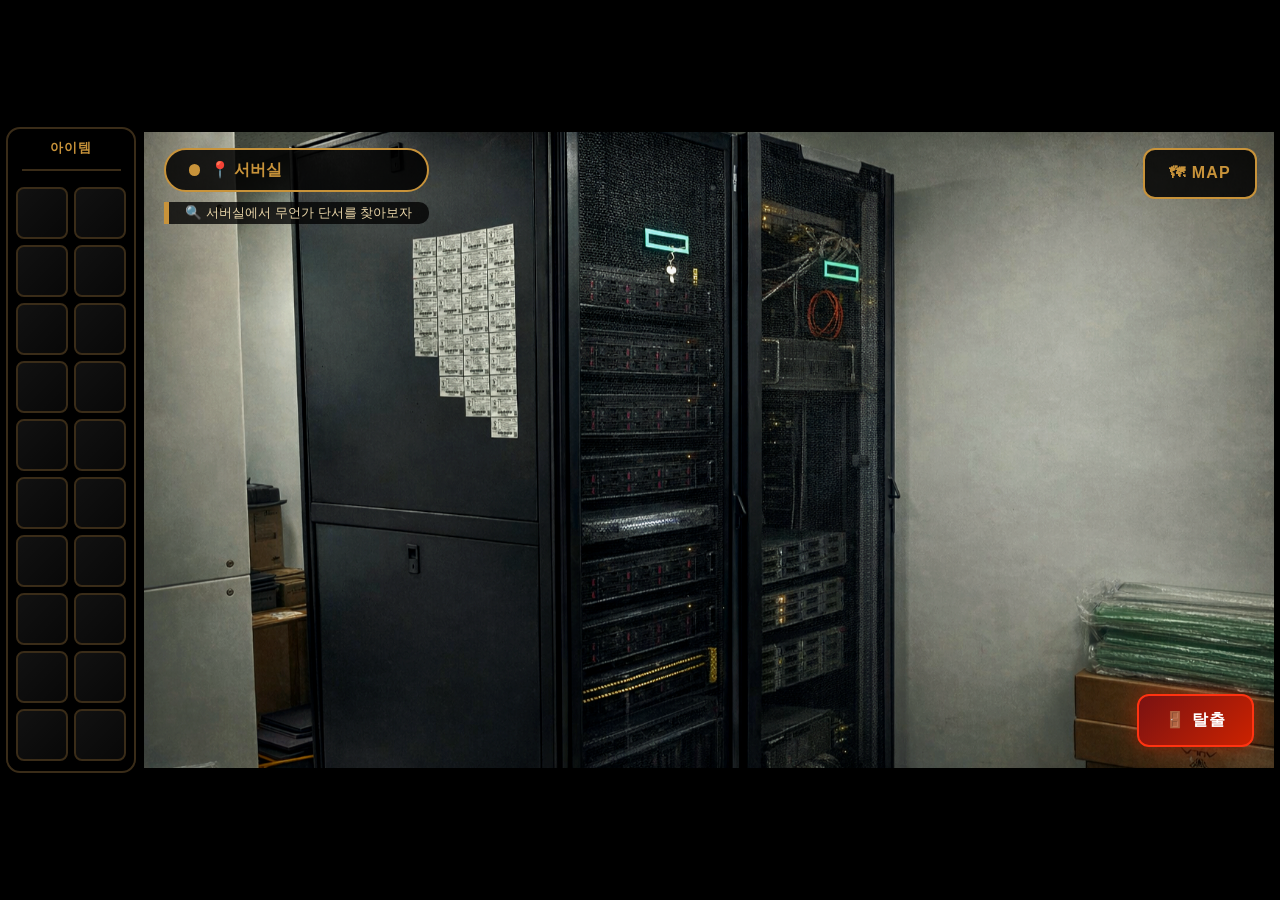
<file: pages/server-room.html>
<!doctype html>
<html lang="ko">
<head>
  <meta charset="UTF-8" />
  <meta name="viewport" content="width=device-width, initial-scale=1.0" />
  <title>Kopo 탈출 게임 - 서버실 내부</title>
  <link rel="stylesheet" href="../css/lounge.css" />
</head>
<body>
  <div class="stage">
    <div class="play-area">
      <div id="inventory">
        <div class="inv-label">아이템</div>
        <div class="inv-divider"></div>
        <div class="inv-grid" id="inv-grid"></div>
      </div>

      <div class="scene-wrap">
        <img src="../images/server-room.jpg" alt="서버실" class="scene-image" />

        <div class="hotspot cooler-on" id="cooler-hotspot"
             style="left:57%; top:34%; width:5%; height:5%;"
             onclick="cool()" title="쿨러"></div>

        <div class="hotspot"
             style="left:29%; top:30%; width:5%; height:8%;"
             onclick="openImagePopup('../images/sticker.jpg')" title="스티커"></div>

        <div id="hud-topleft">
          <div id="loc-badge">
            <span class="pdot"></span>📍 서버실
          </div>
          <div id="guide-msg">🔍 서버실에서 무언가 단서를 찾아보자</div>
        </div>

        <div id="hud-topright">
          <button id="map-toggle" onclick="toggleMap()">🗺 MAP</button>
          <div id="map-panel">
            <h3>🗺 MAP — 이동하기</h3>

            <div class="mroom" onclick="goRoom('강의실')">
              <div class="mdot"></div>강의실<span class="mtag">→</span>
            </div>

            <div class="mroom" onclick="goRoom('장석주 교수님 연구실')">
              <div class="mdot"></div>장석주 교수님 연구실<span class="mtag">→</span>
            </div>

            <div class="mroom" onclick="goRoom('정원치 교수님 연구실')">
              <div class="mdot"></div>정원치 교수님 연구실<span class="mtag">→</span>
            </div>

            <div class="mroom" onclick="goRoom('라운지')">
              <div class="mdot"></div>라운지<span class="mtag">→</span>
            </div>

            <div class="mroom here">
              <div class="mdot"></div>서버실<span class="mtag">현재</span>
            </div>
          </div>
        </div>

        <button id="btn-escape" onclick="openEsc()">🚪 탈출</button>
      </div>
    </div>
  </div>

  <div id="image-popup">
    <div class="image-popup-backdrop" onclick="closeImagePopup(event)">
      <div class="image-popup-box">
        <img id="popup-image" src="../images/color.png" alt="확대 이미지" />
        <button class="image-popup-close" onclick="closeImagePopup()">닫기</button>
      </div>
    </div>
  </div>

  <div id="popup">
    <div class="pbox">
      <div id="p-icon"></div>
      <div id="p-title"></div>
      <div id="p-desc"></div>
      <div class="pbtns">
        <button class="btn btn-take" onclick="takeItem()">획득</button>
        <button class="btn btn-close" onclick="closePopup()">닫기</button>
      </div>
    </div>
  </div>

  <div id="popup-esc">
    <div class="ebox">
      <h2>🔐 탈출</h2>
      <p class="ebox-sub">
        문에 자물쇠가 걸려 있다.<br />
        4자리 비밀번호를 입력해야 탈출할 수 있다.
      </p>
      <div class="pw-row">
        <input class="pw-box" id="p0" maxlength="1" oninput="pi(0)" onkeydown="pk(event,0)" />
        <input class="pw-box" id="p1" maxlength="1" oninput="pi(1)" onkeydown="pk(event,1)" />
        <input class="pw-box" id="p2" maxlength="1" oninput="pi(2)" onkeydown="pk(event,2)" />
        <input class="pw-box" id="p3" maxlength="1" oninput="pi(3)" onkeydown="pk(event,3)" />
      </div>
      <div id="pw-msg"></div>
      <div class="ebtns">
        <button class="btn-go" onclick="tryEscape()">탈출한다</button>
        <button class="btn-back" onclick="closeEsc()">취소</button>
      </div>
    </div>
  </div>

  <div id="popup-success">
    <div class="success-box">
      <div class="success-emoji">🎉</div>
      <div class="success-title">탈출 성공!</div>
      <div class="success-sub">비밀번호가 맞습니다.<br />탈출 성공!</div>
      <button class="btn-restart" onclick="location.reload(), localStorage.clear()">다시 시작</button>
    </div>
  </div>

  <div id="popup-fire">
    <div class="fire-box">
      <div class="fire-emoji">🔥</div>
      <div class="fire-title">화재 발생!</div>
      <div class="fire-desc">
        쿨러를 꺼버려 서버실에 화재가 발생했습니다.<br />
        시간 내에 쿨러를 켜지 않아 게임이 초기화됩니다.
      </div>
    </div>
  </div>

  <div id="toast"></div>

  <script src="../js/common_inventory.js"></script>
  <script src="../js/common_sound.js"></script>
  <script src="../js/server.js"></script>
</body>
</html>
</file>
<file: css/mainscrenn.css>
@import url('https://fonts.googleapis.com/css2?family=Noto+Serif+KR:wght@400;700;900&family=Black+Han+Sans&display=swap');

* { margin:0; padding:0; box-sizing:border-box; }
:root {
  --blue: #3f5472;
  --blue-dark: #455b90;
  --bg:#07060a;
}
html, body { width:100%; height:100%; overflow:hidden; background:var(--bg); font-family:'Noto Serif KR',serif; }

#scene {
  position:absolute; top:0; left:0;
  transform-origin:top left;
  width:1920px; height:1080px;
  overflow:hidden;
}

/* ══ 전체 배경 (순수 검정) ══ */
#bg {
  position:absolute; inset:0; z-index:0;
  background:#07060a;
}

/* ══ 왼쪽 사진 패널 ══ */
#photo-panel {
  position:absolute;
  left:0; top:0;
  width:900px; height:100%;
  z-index:5;
  overflow:hidden;
}
#photo-panel img {
  width:100%; height:100%;
  object-fit:cover;
  object-position:center;
  filter:brightness(0.7) saturate(0.85);
}
/* 오른쪽 페이드 */
#photo-panel::after {
  content:'';
  position:absolute; inset:0;
  background:linear-gradient(90deg,
    rgba(7,6,10,0) 0%,
    rgba(7,6,10,0) 55%,
    rgba(7,6,10,0.75) 80%,
    rgba(7,6,10,1) 100%);
}
/* 상하 비네팅 */
#photo-panel::before {
  content:'';
  position:absolute; inset:0; z-index:1;
  background:
    linear-gradient(180deg,rgba(7,6,10,0.45) 0%,transparent 15%,transparent 85%,rgba(7,6,10,0.55) 100%);
}
/* 사진 위 레이블 */
#photo-label {
  position:absolute;
  bottom:48px; left:48px;
  z-index:10;
  color: #5b6078;
  font-size:12px;
  letter-spacing:5px;
  text-transform:uppercase;
  animation:fadeIn 2s ease both;
  animation-delay:0.8s;
}

/* ══ 세로 구분선 ══ */
#divider {
  position:absolute;
  left:880px; top:80px;
  width:1px; height:calc(100% - 160px);
  background:linear-gradient(180deg,
    transparent 0%,
    #5b6078 20%,
    #5b6078 50%,
    #5b6078 80%,
    transparent 100%);
  z-index:20;
}
#divider::before {
  content:''; position:absolute;
  top:50%; left:50%;
  transform:translate(-50%,-50%);
  width:8px; height:8px;
  background:var(--blue);
  border-radius:50%;
  box-shadow:0 0 20px var(--blue);
}

/* ══ 오른쪽 콘텐츠 ══ */
#right-area {
  position:absolute;
  left:920px; top:0;
  right:0; height:100%;
  z-index:10;
  display:flex;
  flex-direction:column;
  justify-content:center;
  padding:0 80px 0 60px;
}
.subtitle-top {
  color: #5b6078;
  font-size:14px;
  letter-spacing:7px;
  text-transform:uppercase;
  margin-bottom:22px;
  animation:fadeUp 1s ease both;
  animation-delay:0.2s;
}
#main-title {
  font-family:'Black Han Sans', sans-serif;
  font-size:108px;
  color:#405885;
  line-height:0.88;
  letter-spacing:-2px;
  margin-bottom:10px;
  animation:fadeUp 1s ease both;
  animation-delay:0.4s;
}
#main-title .accent {
  position: relative;
  display: block;
  color: #ffffff54; /* 기본 블루그레이 */
  letter-spacing: 2px;

}

/* 본체 질감 */
#main-title .accent::before {
  content: "KOPO";
  position: absolute;
  inset: 0;
  pointer-events: none;
  z-index: 1;



  -webkit-background-clip: text;
  -webkit-text-fill-color: transparent;
  opacity: 0.95;
}

/* UI 색감에 맞춘 거친 페인트 자국 */
#main-title .accent::after {
  content: "KOPO";
  position: absolute;
  inset: 0;
  pointer-events: none;
  z-index: 2;

  background:
    linear-gradient(
      
      #ffffff77 80%,   /* 너무 금색 아닌 탁한 메탈톤 */
      transparent 88%
    ),
    url('../images/paint-texture.png') center/cover;

  -webkit-background-clip: text;
  -webkit-text-fill-color: transparent;

  background-blend-mode: overlay;
  filter: contrast(2.1) saturate(1.15) brightness(1.02);
  opacity: 0.78;
}
/* ══ 게임 시작 버튼 ══ */
#btn-start {
  display:inline-flex;
  align-items:center;
  gap:16px;
  background:transparent;
  border:2px solid var(--blue);
  border-radius:4px;
  color:#b4bbcc;
  font-family:'Black Han Sans', sans-serif;
  font-size:26px;
  letter-spacing:6px;
  padding:20px 52px;
  cursor:pointer;
  position:relative;
  overflow:hidden;
  transition:all .25s;
  align-self:flex-start;
  animation:fadeUp 1s ease both;
  animation-delay:0.85s;
  margin-bottom:28px;
}
#btn-start::before {
  content:'';
  position:absolute; inset:0;
  background:var(--blue);
  transform:translateX(-102%);
  transition:transform .35s cubic-bezier(.4,0,.2,1);
  z-index:0;
}
#btn-start:hover::before { transform:translateX(0); }
#btn-start:hover { color:#0a0810; box-shadow:0 0 40px #5b6078; }
#btn-start:active { transform:scale(0.97); }
#btn-start span { position:relative; z-index:1; }
.start-arrow {
  position:relative; z-index:1;
  font-size:20px;
  transition:transform .25s;
}
#btn-start:hover .start-arrow { transform:translateX(6px); }

.hint-text {
  color:rgba(255,255,255,0.18);
  font-size:13px;
  letter-spacing:2px;
  animation:fadeUp 1s ease both;
  animation-delay:1.05s;
  min-height:20px;
}

/* ══ 음악 버튼 ══ */
#btn-music {
  position:absolute;
  top:32px; right:36px;
  z-index:200;
  display:flex;
  align-items:center;
  gap:9px;
  background:rgba(0,0,0,.65);
  border:1.5px solid #5b6078;
  border-radius:30px;
  color:#ffffff;
  font-family:'Noto Serif KR',serif;
  font-size:14px;
  letter-spacing:1px;
  padding:10px 20px;
  cursor:pointer;
  transition:all .2s;
  animation:fadeIn 2s ease both;
  animation-delay:1.3s;
}
#btn-music:hover {
  background:#5b6078;
  border-color:var(--blue);
  color:var(--blue-dark);
  box-shadow:0 0 14px #5b6078;
}
.music-icon { font-size:17px; transition:transform .3s; }
#btn-music:hover .music-icon { transform:scale(1.2); }

/* ══ 코너 장식 ══ */
.corner { position:absolute; z-index:25; }
.corner.tr { top:36px; right:36px; width:50px; height:50px;
  border-top:2px solid #5b6078; border-right:2px solid #5b6078; }
.corner.bl { bottom:36px; left:36px; width:50px; height:50px;
  border-bottom:2px solid rgba(200,147,58,.2); border-left:2px solid rgba(200,147,58,.2); }

/* ══ 하단 바 ══ */
#bottom-bar {
  position:absolute; bottom:0; left:0; right:0; height:3px; z-index:20;
  background:linear-gradient(90deg,transparent 0%,#5b6078 30%,#5b6078 50%,#5b6078 70%,transparent 100%);
}

/* ══ 스캔라인 ══ */
#scanlines {
  position:absolute; inset:0; z-index:90; pointer-events:none;
  background:repeating-linear-gradient(0deg,transparent,transparent 3px,rgba(0,0,0,.03) 3px,rgba(0,0,0,.03) 4px);
}

/* ══ 파티클 ══ */
.particle {
  position:absolute; border-radius:50%; pointer-events:none; z-index:15;
  background:#5b6078;
  animation:pdrift linear infinite;
}
@keyframes pdrift {
  0%   { opacity:0; transform:translateY(0) translateX(0); }
  10%  { opacity:1; }
  90%  { opacity:.5; }
  100% { opacity:0; transform:translateY(-280px) translateX(var(--dx)); }
}

/* ══ 애니메이션 ══ */
@keyframes fadeUp {
  from { opacity:0; transform:translateY(28px); }
  to   { opacity:1; transform:translateY(0); }
}
@keyframes fadeIn { from{opacity:0} to{opacity:1} }
</file>
<file: style/styles.css>
/* Estilos básicos - Go Live Server */
body {
    font-family: 'Segoe UI', Tahoma, Geneva, Verdana, sans-serif;
    margin: 0;
    padding: 20px;
    line-height: 1.6;
    background-color: #f5f5f5;
}

h1 {
    color: #333;
    border-bottom: 2px solid #007acc;
    padding-bottom: 10px;
}
</file>
<file: css/jangprofessor.css>
* {
  margin: 0;
  padding: 0;
  box-sizing: border-box;
}

body {
  overflow: hidden;
  background: #000;
  font-family: "Malgun Gothic", "Apple SD Gothic Neo", sans-serif;
}

/* 화면 전체 */
.stage {
  width: 100vw;
  height: 100vh;
  display: flex;
  align-items: center;
  justify-content: center;
  background: #000;
}

/* 인벤토리 + 이미지 한 줄 배치 */
.play-area {
  display: flex;
  align-items: center;
  justify-content: center;
  gap: 8px; /* 이미지와 바짝 붙게 */
  max-width: 100vw;
  max-height: 100vh;
}

/* 인벤토리만 이미지 왼쪽 바깥 */
#inventory {
  position: relative;
  width: 130px;
  min-width: 130px;
  max-height: 88vh;
  background: rgba(0, 0, 0, 0.9);
  border: 2px solid #3a2c18;
  border-radius: 14px;
  display: flex;
  flex-direction: column;
  align-items: center;
  padding: 10px 8px;
  gap: 8px;
  z-index: 100;
  flex-shrink: 0;
}

.inv-label {
  color: #c8933a;
  font-size: clamp(12px, 0.95vw, 15px);
  font-weight: 700;
  letter-spacing: 0.08em;
  margin-bottom: 4px;
  writing-mode: horizontal-tb;
}

.inv-divider {
  width: 90%;
  height: 2px;
  background: #3a2c18;
  margin-bottom: 8px;
}

.inv-grid {
  width: 100%;
  display: grid;
  grid-template-columns: repeat(2, 1fr);
  gap: 6px;
}

.inv-slot {
  aspect-ratio: 1 / 1;
  border: 2px solid #3a2c18;
  border-radius: 8px;
  background: rgba(255, 255, 255, 0.03);
  display: flex;
  align-items: center;
  justify-content: center;
  font-size: clamp(14px, 1.5vw, 24px);
  overflow: hidden;
  position: relative;
  cursor: default;
  transition: all 0.15s;
}

.inv-slot::before {
  content: "";
  position: absolute;
  inset: 0;
  border-radius: 6px;
  background: linear-gradient(135deg, rgba(255,255,255,0.04), transparent);
  pointer-events: none;
}

.inv-slot.filled {
  border-color: #c8933a;
  background: rgba(200, 147, 58, 0.16);
  cursor: pointer;
  box-shadow: 0 0 10px rgba(200, 147, 58, 0.22);
}

.inv-slot.filled:hover {
  background: rgba(200, 147, 58, 0.3);
  transform: scale(1.06);
}

.inv-slot img {
  width: 100%;
  height: 100%;
  object-fit: cover;
}

/* 이미지 기준 박스 */
.scene-wrap {
  position: relative;
  line-height: 0;
  flex-shrink: 1;
}

/* 이미지 절대 안 잘리게 */
.scene-image {
  display: block;
  width: auto;
  height: auto;
  max-width: calc(100vw - 150px);
  max-height: 100vh;
  object-fit: contain;
}

/* 핫스팟 */
.hotspot {
  position: absolute;
  cursor: pointer;
  border: 2px solid transparent;
  border-radius: 6px;
  z-index: 20;
}

.hotspot:hover {
  cursor: url("../images/search_cursor.png") 32 32, pointer;

}

.hotspot.taken {
  opacity: 0.15;
  pointer-events: none;
}

/* HUD - 이미지 안 */
#hud-topleft {
  position: absolute;
  top: 2.5%;
  left: 1.8%;
  z-index: 100;
  display: flex;
  flex-direction: column;
  gap: 10px;
}

#loc-badge {
  display: inline-flex;
  align-items: center;
  gap: 10px;
  background: rgba(0,0,0,0.85);
  border: 2px solid #c8933a;
  border-radius: 999px;
  padding: 0.9em 1.4em;
  color: #c8933a;
  font-size: clamp(12px, 1.25vw, 20px);
  font-weight: 700;
  white-space: nowrap;
}

.pdot {
  width: 0.7em;
  height: 0.7em;
  background: #c8933a;
  border-radius: 50%;
  animation: blink 1.8s ease-in-out infinite;
}

@keyframes blink {
  0%,100% { opacity: 1; }
  50% { opacity: 0.15; }
}

#guide-msg {
  display: inline-block;
  background: rgba(0,0,0,0.78);
  border-left: 5px solid #c8933a;
  color: #e8d5a8;
  font-size: clamp(11px, 1.05vw, 17px);
  padding: 0.8em 1.2em;
  border-radius: 0 10px 10px 0;
}

/* MAP - 이미지 안 */
#hud-topright {
  position: absolute;
  top: 2.5%;
  right: 1.5%;
  z-index: 100;
}

#map-toggle {
  display: flex;
  align-items: center;
  gap: 9px;
  background: rgba(0,0,0,0.85);
  border: 2px solid #c8933a;
  border-radius: 12px;
  color: #c8933a;
  font-size: clamp(12px, 1.25vw, 20px);
  font-weight: 700;
  letter-spacing: 0.08em;
  padding: 0.9em 1.5em;
  cursor: pointer;
  transition: background 0.15s, box-shadow 0.15s;
  white-space: nowrap;
}

#map-toggle:hover {
  background: rgba(90,159,192,0.2);
  box-shadow: 0 0 18px #c8943a48;
}

#map-panel {
  display: none;
  position: absolute;
  top: calc(100% + 8px);
  right: 0;
  width: min(310px, 26vw);
  background: rgba(6,5,3,0.97);
  border: 2px solid #c8933a;
  border-radius: 14px;
  padding: 18px 16px;
  z-index: 300;
  box-shadow: 0 8px 32px rgba(0,0,0,0.7);
}

#map-panel.open {
  display: block;
}

#map-panel h3 {
  color: #996d20;
  font-size: clamp(12px, 1.05vw, 17px);
  letter-spacing: 0.08em;
  margin-bottom: 14px;
  padding-bottom: 10px;
  border-bottom: 1px solid #1e2e3a;
}

.mroom {
  display: flex;
  align-items: center;
  gap: 12px;
  padding: 10px 12px;
  border-radius: 9px;
  margin-bottom: 8px;
  background: rgba(255,255,255,0.04);
  border: 1px solid #222;
  color: #bbb;
  font-size: clamp(11px, 1vw, 16px);
  cursor: pointer;
  transition: all 0.15s;
}

.mroom:hover {
  background: rgba(255,255,255,0.12);
  color: #fff;
  border-color: #555;
}

.mroom.here {
  background: rgba(200,147,58,0.22);
  border-color: #c8933a;
  color: #f0d890;
  cursor: default;
}

.mdot {
  width: 10px;
  height: 10px;
  border-radius: 50%;
  background: #3a3a3a;
  flex-shrink: 0;
}

.mroom.here .mdot {
  background: #c8933a;
}

.mtag {
  margin-left: auto;
  font-size: 0.9em;
  color: #555;
}

.mroom.here .mtag {
  color: #c8933a;
}

/* 탈출 버튼 - 이미지 안 */
#btn-escape {
  position: absolute;
  right: 1.8%;
  bottom: 3.2%;
  z-index: 100;
  display: flex;
  align-items: center;
  gap: 10px;
  background: linear-gradient(135deg, #7a1212, #cc2200);
  border: 2px solid #ff3311;
  border-radius: 12px;
  color: #fff;
  font-size: clamp(12px, 1.25vw, 20px);
  font-weight: 700;
  letter-spacing: 0.08em;
  padding: 0.9em 1.6em;
  cursor: pointer;
  box-shadow: 0 0 20px rgba(200,40,0,0.55);
  transition: all 0.15s;
  white-space: nowrap;
}

#btn-escape:hover {
  background: linear-gradient(135deg, #9a1818, #ee3311);
  box-shadow: 0 0 38px rgba(200,40,0,0.85);
  transform: translateY(-2px);
}

/* 팝업 */
#popup,
#popup-esc,
#popup-success {
  display: none;
  position: fixed;
  inset: 0;
  align-items: center;
  justify-content: center;
}

#popup {
  background: rgba(0,0,0,0.8);
  z-index: 2000;
}

#popup-esc {
  background: rgba(0,0,0,0.86);
  z-index: 2100;
}

#popup-success {
  background: rgba(0,0,0,0.92);
  z-index: 2200;
  flex-direction: column;
}

#popup.show,
#popup-esc.show,
#popup-success.show {
  display: flex;
}

.pbox {
  background: #100e08;
  border: 2px solid #c8933a;
  border-radius: 16px;
  width: min(540px, 92vw);
  max-height: 90vh;
  padding: 40px 32px 32px;
  text-align: center;
  box-shadow: 0 0 60px rgba(200,147,58,0.2);
  overflow-y: auto;
}

#p-icon {
  font-size: 72px;
  line-height: 1;
  margin-bottom: 18px;
}

#p-icon img {
  width: min(80px, 22vw);
  height: min(80px, 22vw);
  object-fit: cover;
  border-radius: 12px;
  border: 2px solid #c8933a;
}

#p-title {
  color: #c8933a;
  font-size: clamp(18px, 2vw, 24px);
  font-weight: 700;
  margin-bottom: 12px;
}

#p-desc {
  color: #f0e2c0;
  font-size: clamp(14px, 1.35vw, 17px);
  line-height: 1.8;
  margin-bottom: 30px;
  white-space: pre-line;
}

.pbtns {
  display: flex;
  gap: 14px;
  justify-content: center;
  flex-wrap: wrap;
}

.btn {
  padding: 13px 36px;
  font-size: clamp(14px, 1.2vw, 17px);
  font-weight: 700;
  border-radius: 9px;
  border: none;
  cursor: pointer;
  transition: all 0.12s;
}

.btn-take {
  background: #c8933a;
  color: #100e08;
}

.btn-close {
  background: transparent;
  color: #888;
  border: 2px solid #99683a;
}

#popup.view-mode .btn-take {
  display: none;
}

.ebox {
  background: #080604;
  border: 2px solid #cc2200;
  border-radius: 16px;
  width: min(520px, 92vw);
  padding: 40px 28px 32px;
  text-align: center;
  box-shadow: 0 0 60px rgba(200,40,0,0.3);
}

.ebox h2 {
  color: #ff4422;
  font-size: clamp(22px, 2.2vw, 28px);
  margin-bottom: 11px;
}

.ebox-sub {
  color: #aaa;
  font-size: clamp(14px, 1.2vw, 16px);
  line-height: 1.75;
  margin-bottom: 28px;
}

.pw-row {
  display: flex;
  justify-content: center;
  gap: 14px;
  margin-bottom: 18px;
}

.pw-box {
  width: min(76px, 16vw);
  height: min(86px, 18vw);
  background: #130f0a;
  border: 2px solid #3a3a3a;
  border-radius: 11px;
  color: #f0d890;
  font-size: clamp(24px, 3.2vw, 38px);
  font-weight: 700;
  text-align: center;
  outline: none;
}

#pw-msg {
  color: #ff4422;
  font-size: clamp(14px, 1.15vw, 16px);
  font-weight: 600;
  min-height: 24px;
  margin-bottom: 22px;
}

.ebtns {
  display: flex;
  gap: 14px;
  justify-content: center;
  flex-wrap: wrap;
}

.btn-go,
.btn-back,
.btn-restart {
  font-family: inherit;
  cursor: pointer;
  border-radius: 10px;
  font-weight: 700;
}

.btn-go {
  background: linear-gradient(135deg, #7a1212, #cc2200);
  border: none;
  color: #fff;
  padding: 14px 30px;
  font-size: clamp(14px, 1.25vw, 18px);
}

.btn-back {
  background: transparent;
  color: #888;
  border: 2px solid #3a3a3a;
  padding: 14px 30px;
  font-size: clamp(14px, 1.25vw, 18px);
}

.success-box {
  text-align: center;
  animation: popIn 0.5s cubic-bezier(0.34, 1.56, 0.64, 1);
}

@keyframes popIn {
  from { transform: scale(0.6); opacity: 0; }
  to { transform: scale(1); opacity: 1; }
}

.success-emoji {
  font-size: clamp(64px, 8vw, 100px);
  margin-bottom: 20px;
}

.success-title {
  color: #f0d890;
  font-size: clamp(28px, 4vw, 46px);
  font-weight: 700;
  margin-bottom: 12px;
}

.success-sub {
  color: #c8933a;
  font-size: clamp(16px, 1.8vw, 22px);
  margin-bottom: 32px;
  line-height: 1.7;
}

.btn-restart {
  background: linear-gradient(135deg, #c8933a, #e0a044);
  border: none;
  color: #100e08;
  padding: 14px 34px;
  font-size: clamp(14px, 1.4vw, 20px);
}

#toast {
  position: fixed;
  bottom: 40px;
  left: 50%;
  transform: translateX(-50%);
  background: rgba(70,140,180,0.96);
  color: #fff;
  font-size: clamp(14px, 1.25vw, 18px);
  font-weight: 700;
  padding: 14px 28px;
  border-radius: 36px;
  z-index: 2300;
  opacity: 0;
  pointer-events: none;
  transition: opacity 0.3s;
  white-space: nowrap;
}

#toast.show {
  opacity: 1;
}
#top-back {
  display: flex;
  align-items: center;
  gap: 9px;
  background: rgba(0,0,0,0.85);
  border: 2px solid #99683a;
  border-radius: 12px;
  color: #99683a;
  font-size: clamp(12px, 1.25vw, 20px);
  font-weight: 700;
  letter-spacing: 0.08em;
  padding: 0.9em 1.5em;
  cursor: pointer;
  transition: background 0.15s, box-shadow 0.15s;
  white-space: nowrap;
}

#top-back:hover {
  background: rgba(90,159,192,0.2);
  box-shadow: 0 0 18px rgba(90,159,192,0.3);
}
</file>
<file: css/jungprofessor.css>
* {
  margin: 0;
  padding: 0;
  box-sizing: border-box;
}

body {
  overflow: hidden;
  background: #000;
  font-family: "Malgun Gothic", "Apple SD Gothic Neo", sans-serif;
}

.stage {
  width: 100vw;
  height: 100vh;
  display: flex;
  align-items: center;
  justify-content: center;
  background: #000;
}

.play-area {
  display: flex;
  align-items: center;
  justify-content: center;
  gap: 8px;
  max-width: 100vw;
  max-height: 100vh;
}

/* 인벤토리 */
#inventory {
  position: relative;
  width: 130px;
  min-width: 130px;
  max-height: 88vh;
  background: rgba(0, 0, 0, 0.9);
  border: 2px solid #3a2c18;
  border-radius: 14px;
  display: flex;
  flex-direction: column;
  align-items: center;
  padding: 10px 8px;
  gap: 8px;
  z-index: 100;
  flex-shrink: 0;
}

.inv-label {
  color: #c8933a;
  font-size: 13px;
  font-weight: 700;
  letter-spacing: 1px;
  writing-mode: horizontal-tb;
  margin-bottom: 4px;
}

.inv-divider {
  width: 90%;
  height: 2px;
  background: #3a2c18;
  margin-bottom: 8px;
}

.inv-grid {
  width: 100%;
  display: grid;
  grid-template-columns: repeat(2, 1fr);
  gap: 6px;
}

.inv-slot {
  aspect-ratio: 1 / 1;
  border: 2px solid #3a2c18;
  border-radius: 8px;
  background: rgba(255,255,255,0.03);
  display: flex;
  align-items: center;
  justify-content: center;
  font-size: 24px;
  overflow: hidden;
  position: relative;
  cursor: default;
  transition: all 0.15s;
}

.inv-slot::before {
  content: "";
  position: absolute;
  inset: 0;
  border-radius: 6px;
  background: linear-gradient(135deg, rgba(255,255,255,0.04), transparent);
  pointer-events: none;
}

.inv-slot.filled {
  border-color: #c8933a;
  background: rgba(200,147,58,0.16);
  cursor: pointer;
  box-shadow: 0 0 10px rgba(200,147,58,0.22);
}

.inv-slot.filled:hover {
  background: rgba(200,147,58,0.30);
  transform: scale(1.06);
}

.inv-slot img {
  width: 100%;
  height: 100%;
  object-fit: cover;
}

/* 장면 */
.scene-wrap {
  position: relative;
  line-height: 0;
  flex-shrink: 1;
}

.scene-image {
  display: block;
  width: auto;
  height: auto;
  max-width: calc(100vw - 150px);
  max-height: 100vh;
  object-fit: contain;
  user-select: none;
  -webkit-user-drag: none;
}

/* 핫스팟 */
.hotspot {
  position: absolute;
  cursor: pointer;
  border-radius: 6px;
  border: 2px solid transparent;
  transition: border-color 0.15s, background-color 0.15s, box-shadow 0.15s;
  z-index: 20;
}

.hotspot:hover {
  cursor: url("../images/search_cursor.png") 32 32, pointer;
  border-color: transparent;
  background: transparent;
  box-shadow: none;
}

.hotspot.taken {
  opacity: 0.15;
  pointer-events: none;
}

/* HUD */
#hud-topleft {
  position: absolute;
  top: 2.5%;
  left: 1.8%;
  z-index: 100;
  display: flex;
  flex-direction: column;
  gap: 10px;
}

#loc-badge {
  display: inline-flex;
  align-items: center;
  gap: 10px;
  background: rgba(0,0,0,0.85);
  border: 2px solid #c8933a;
  border-radius: 999px;
  padding: 0.9em 1.4em;
  color: #c8933a;
  font-size: clamp(12px, 1.25vw, 20px);
  font-weight: 700;
  white-space: nowrap;
}

.pdot {
  width: 0.7em;
  height: 0.7em;
  background: #c8933a;
  border-radius: 50%;
  animation: blink 1.8s ease-in-out infinite;
}

@keyframes blink {
  0%,100% { opacity: 1; }
  50% { opacity: 0.15; }
}

#guide-msg {
  display: inline-block;
  background: rgba(0,0,0,0.78);
  border-left: 5px solid #c8933a;
  color: #e8d5a8;
  font-size: clamp(11px, 1.05vw, 17px);
  padding: 0.8em 1.2em;
  border-radius: 0 10px 10px 0;
}

/* MAP */
#hud-topright {
  position: absolute;
  top: 2.5%;
  right: 1.5%;
  z-index: 100;
}

#map-toggle {
  display: flex;
  align-items: center;
  gap: 9px;
  background: rgba(0,0,0,0.85);
  border: 2px solid #c8933a;
  border-radius: 12px;
  color: #c8933a;
  font-size: clamp(12px, 1.25vw, 20px);
  font-weight: 700;
  letter-spacing: 0.08em;
  padding: 0.9em 1.5em;
  cursor: pointer;
  transition: background 0.15s, box-shadow 0.15s;
  white-space: nowrap;
}

#map-toggle:hover {
  background: rgba(90,159,192,0.2);
  box-shadow: 0 0 18px rgba(90,159,192,0.3);
}

#map-panel {
  display: none;
  position: absolute;
  top: calc(100% + 8px);
  right: 0;
  width: min(310px, 26vw);
  background: rgba(6,5,3,0.97);
  border: 2px solid #c8933a;
  border-radius: 14px;
  padding: 18px 16px;
  z-index: 300;
  box-shadow: 0 8px 32px rgba(0,0,0,0.7);
}

#map-panel.open {
  display: block;
}

#map-panel h3 {
  color: #c8933a;
  font-size: clamp(12px, 1.05vw, 17px);
  letter-spacing: 0.08em;
  margin-bottom: 14px;
  padding-bottom: 10px;
  border-bottom: 1px solid #1e2e3a;
}

.mroom {
  display: flex;
  align-items: center;
  gap: 12px;
  padding: 10px 12px;
  border-radius: 9px;
  margin-bottom: 8px;
  background: rgba(255,255,255,0.04);
  border: 1px solid #222;
  color: #bbb;
  font-size: clamp(11px, 1vw, 16px);
  cursor: pointer;
  transition: all 0.15s;
}

.mroom:hover {
  background: rgba(255,255,255,0.12);
  color: #fff;
  border-color: #555;
}

.mroom.here {
  background: rgba(200,147,58,0.22);
  border-color: #c8933a;
  color: #f0d890;
  cursor: default;
}

.mdot {
  width: 10px;
  height: 10px;
  border-radius: 50%;
  background: #3a3a3a;
  flex-shrink: 0;
}

.mroom.here .mdot {
  background: #c8933a;
}

.mtag {
  margin-left: auto;
  font-size: 0.9em;
  color: #555;
}

.mroom.here .mtag {
  color: #c8933a;
}

/* 탈출 버튼 */
#btn-escape {
  position: absolute;
  right: 1.8%;
  bottom: 3.2%;
  z-index: 100;
  display: flex;
  align-items: center;
  gap: 10px;
  background: linear-gradient(135deg, #7a1212, #cc2200);
  border: 2px solid #ff3311;
  border-radius: 12px;
  color: #fff;
  font-size: clamp(12px, 1.25vw, 20px);
  font-weight: 700;
  letter-spacing: 0.08em;
  padding: 0.9em 1.6em;
  cursor: pointer;
  box-shadow: 0 0 20px rgba(200,40,0,0.55);
  transition: all 0.15s;
  white-space: nowrap;
}

#btn-escape:hover {
  background: linear-gradient(135deg, #9a1818, #ee3311);
  box-shadow: 0 0 38px rgba(200,40,0,0.85);
  transform: translateY(-2px);
}

/* 아이템 팝업 */
#popup,
#popup-esc,
#popup-success {
  display: none;
  position: fixed;
  inset: 0;
  align-items: center;
  justify-content: center;
}

#popup {
  background: rgba(0,0,0,0.80);
  z-index: 2000;
}

#popup-esc {
  background: rgba(0,0,0,0.86);
  z-index: 2100;
}

#popup-success {
  background: rgba(0,0,0,0.92);
  z-index: 2200;
  flex-direction: column;
}

#popup.show,
#popup-esc.show,
#popup-success.show {
  display: flex;
}

.pbox {
  background: #100e08;
  border: 2px solid #c8933a;
  border-radius: 16px;
  width: min(540px, 92vw);
  padding: 40px 32px 32px;
  text-align: center;
  box-shadow: 0 0 60px rgba(200,147,58,.20);
}

#p-icon {
  font-size: 72px;
  line-height: 1;
  margin-bottom: 18px;
}

#p-icon img {
  width: 110px;
  height: 110px;
  object-fit: cover;
  border-radius: 12px;
  border: 2px solid #c8933a;
}

#p-title {
  color: #c8933a;
  font-size: 24px;
  font-weight: 700;
  margin-bottom: 12px;
}

#p-desc {
  color: #f0e2c0;
  font-size: 17px;
  line-height: 1.95;
  margin-bottom: 30px;
  white-space: pre-line;
}

.pbtns,
.ebtns {
  display: flex;
  gap: 14px;
  justify-content: center;
}

.btn {
  padding: 13px 36px;
  font-size: 17px;
  font-weight: 700;
  border-radius: 9px;
  border: none;
  cursor: pointer;
  font-family: inherit;
  transition: all 0.12s;
}

.btn-take {
  background: #c8933a;
  color: #100e08;
}

.btn-take:hover {
  background: #e0a044;
}

.btn-close {
  background: transparent;
  color: #888;
  border: 2px solid #3a3a3a;
}

.btn-close:hover {
  color: #ddd;
  border-color: #c8933a;
}

#popup.view-mode .btn-take {
  display: none;
}

/* 탈출 팝업 */
.ebox {
  background: #080604;
  border: 2px solid #cc2200;
  border-radius: 16px;
  width: min(520px, 92vw);
  padding: 40px 28px 32px;
  text-align: center;
  box-shadow: 0 0 60px rgba(200,40,0,.3);
}

.ebox h2 {
  color: #ff4422;
  font-size: 28px;
  margin-bottom: 11px;
}

.ebox-sub {
  color: #aaa;
  font-size: 16px;
  line-height: 1.85;
  margin-bottom: 32px;
}

.pw-row {
  display: flex;
  justify-content: center;
  gap: 14px;
  margin-bottom: 18px;
}

.pw-box {
  width: 76px;
  height: 86px;
  background: #130f0a;
  border: 2px solid #3a3a3a;
  border-radius: 11px;
  color: #f0d890;
  font-size: 38px;
  font-weight: 700;
  text-align: center;
  caret-color: #c8933a;
  font-family: inherit;
  outline: none;
  transition: border-color .15s, box-shadow .15s;
}

.pw-box:focus {
  border-color: #ffa408;
  box-shadow: 0 0 0 3px rgba(200,147,58,.25);
}

#pw-msg {
  color: #ff4422;
  font-size: 16px;
  font-weight: 600;
  height: 26px;
  margin-bottom: 26px;
}

.btn-go {
  background: linear-gradient(135deg,#7a1212,#cc2200);
  border: none;
  color: #fff;
  padding: 16px 36px;
  font-size: 18px;
  font-weight: 700;
  border-radius: 9px;
  cursor: pointer;
  font-family: inherit;
  box-shadow: 0 0 14px rgba(200,40,0,.4);
}

.btn-go:hover {
  background: linear-gradient(135deg,#9a1818,#ee3311);
}

.btn-back {
  background: transparent;
  color: #888;
  border: 2px solid #3a3a3a;
  padding: 16px 36px;
  font-size: 18px;
  font-weight: 700;
  border-radius: 9px;
  cursor: pointer;
  font-family: inherit;
}

.btn-back:hover {
  color: #ddd;
  border-color: #888;
}

/* 성공 화면 */
.success-box {
  text-align: center;
  animation: popIn .5s cubic-bezier(.34,1.56,.64,1);
}

@keyframes popIn {
  from { transform: scale(.6); opacity: 0; }
  to { transform: scale(1); opacity: 1; }
}

.success-emoji {
  font-size: 100px;
  margin-bottom: 24px;
}

.success-title {
  color: #f0d890;
  font-size: 46px;
  font-weight: 700;
  margin-bottom: 16px;
  text-shadow: 0 0 40px rgba(200,147,58,.8);
}

.success-sub {
  color: #c8933a;
  font-size: 22px;
  margin-bottom: 40px;
  line-height: 1.7;
}

.btn-restart {
  background: linear-gradient(135deg,#c8933a,#e0a044);
  border: none;
  color: #100e08;
  padding: 16px 48px;
  font-size: 20px;
  font-weight: 700;
  border-radius: 10px;
  cursor: pointer;
  font-family: inherit;
}

.btn-restart:hover {
  background: linear-gradient(135deg,#dfa848,#f0b850);
}

/* 토스트 */
#toast {
  position: fixed;
  bottom: 60px;
  left: 50%;
  transform: translateX(-50%);
  background: rgba(70,140,180,.96);
  color: #fff;
  font-size: 18px;
  font-weight: 700;
  padding: 16px 36px;
  border-radius: 36px;
  z-index: 2300;
  opacity: 0;
  pointer-events: none;
  transition: opacity .3s;
  white-space: nowrap;
  box-shadow: 0 4px 20px rgba(0,0,0,.4);
}

#toast.show {
  opacity: 1;
}
</file>
<file: css/lounge.css>
* {
  margin: 0;
  padding: 0;
  box-sizing: border-box;
}

body {
  overflow: hidden;
  background: #000;
  font-family: "Malgun Gothic", "Apple SD Gothic Neo", sans-serif;
}

.stage {
  width: 100vw;
  height: 100vh;
  display: flex;
  align-items: center;
  justify-content: center;
  background: #000;
  overflow: hidden;
}

.play-area {
  display: flex;
  align-items: center;
  justify-content: center;
  gap: 8px;
  width: 100vw;
  height: 100vh;
  max-width: 100vw;
  max-height: 100vh;
  overflow: hidden;
}

#inventory {
  position: relative;
  width: 130px;
  min-width: 130px;
  max-height: 88vh;
  background: rgba(0, 0, 0, 0.9);
  border: 2px solid #3a2c18;
  border-radius: 14px;
  display: flex;
  flex-direction: column;
  align-items: center;
  padding: 10px 8px;
  gap: 8px;
  z-index: 100;
  flex-shrink: 0;
}

.inv-label {
  color: #c8933a;
  font-size: 13px;
  font-weight: 700;
  letter-spacing: 1px;
  writing-mode: horizontal-tb;
  margin-bottom: 4px;
}

.inv-divider {
  width: 90%;
  height: 2px;
  background: #3a2c18;
  margin-bottom: 8px;
}

.inv-grid {
  width: 100%;
  display: grid;
  grid-template-columns: repeat(2, 1fr);
  gap: 6px;
}

.inv-slot {
  aspect-ratio: 1 / 1;
  border: 2px solid #3a2c18;
  border-radius: 8px;
  background: rgba(255,255,255,0.03);
  display: flex;
  align-items: center;
  justify-content: center;
  font-size: 24px;
  overflow: hidden;
  position: relative;
  cursor: default;
  transition: all 0.15s;
}

.inv-slot::before {
  content: "";
  position: absolute;
  inset: 0;
  border-radius: 6px;
  background: linear-gradient(135deg, rgba(255,255,255,0.04), transparent);
  pointer-events: none;
}

.inv-slot.filled {
  border-color: #c8933a;
  background: rgba(200,147,58,0.16);
  cursor: pointer;
  box-shadow: 0 0 10px rgba(200,147,58,0.22);
}

.inv-slot.filled:hover {
  background: rgba(200,147,58,0.30);
  transform: scale(1.06);
}

.inv-slot img {
  width: 100%;
  height: 100%;
  object-fit: cover;
}

.scene-wrap {
  position: relative;
  line-height: 0;
  flex-shrink: 1;
  display: flex;
  align-items: center;
  justify-content: center;
  max-width: calc(100vw - 150px);
  max-height: 100vh;
  overflow: hidden;
}

.scene-image {
  display: block;
  width: auto;
  height: auto;
  max-width: calc(100vw - 150px);
  max-height: 100vh;
  object-fit: contain;
  user-select: none;
  -webkit-user-drag: none;
}

.hotspot {
  position: absolute;
  cursor: pointer;
  z-index: 50;
  border: 2px solid transparent;
  border-radius: 6px;
  transition: border-color 0.15s, background-color 0.15s, box-shadow 0.15s;
}

.hotspot:hover {
  cursor: url("../images/search_cursor.png") 32 32, pointer;
  border-color: transparent;
  background: transparent;
  box-shadow: none;
}

.hotspot.taken {
  opacity: 0.15;
  pointer-events: none;
}

#hud-topleft {
  position: absolute;
  top: 2.5%;
  left: 1.8%;
  z-index: 100;
  display: flex;
  flex-direction: column;
  gap: 10px;
}

#loc-badge {
  display: inline-flex;
  align-items: center;
  gap: 10px;
  background: rgba(0,0,0,0.85);
  border: 2px solid #c8933a;
  border-radius: 999px;
  padding: 0.9em 1.4em;
  color: #c8933a;
  font-size: clamp(12px, 1.25vw, 20px);
  font-weight: 700;
  white-space: nowrap;
}

.pdot {
  width: 0.7em;
  height: 0.7em;
  background: #c8933a;
  border-radius: 50%;
  animation: blink 1.8s ease-in-out infinite;
}

@keyframes blink {
  0%,100% { opacity: 1; }
  50% { opacity: 0.15; }
}

#guide-msg {
  display: inline-block;
  background: rgba(0,0,0,0.78);
  border-left: 5px solid #c8933a;
  color: #e8d5a8;
  font-size: clamp(11px, 1.05vw, 17px);
  padding: 0.8em 1.2em;
  border-radius: 0 10px 10px 0;
}

#hud-topright {
  position: absolute;
  top: 2.5%;
  right: 1.5%;
  z-index: 100;
}

#map-toggle,
.back_btn {
  display: flex;
  align-items: center;
  gap: 9px;
  background: rgba(0,0,0,0.85);
  border: 2px solid #c8933a;
  border-radius: 12px;
  color: #c8933a;
  font-size: clamp(12px, 1.25vw, 20px);
  font-weight: 700;
  letter-spacing: 0.08em;
  padding: 0.9em 1.5em;
  cursor: pointer;
  transition: background 0.15s, box-shadow 0.15s;
  white-space: nowrap;
  font-family: inherit;
}

#map-toggle:hover,
.back_btn:hover {
  background: rgba(90,159,192,0.2);
  box-shadow: 0 0 18px rgba(90,159,192,0.3);
}

.back_btn {
  position: absolute;
  top: 2.5%;
  right: 1.5%;
  z-index: 100;
}

#map-panel {
  display: none;
  position: absolute;
  top: calc(100% + 8px);
  right: 0;
  width: min(310px, 26vw);
  background: rgba(6,5,3,0.97);
  border: 2px solid #c8933a;
  border-radius: 14px;
  padding: 18px 16px;
  z-index: 300;
  box-shadow: 0 8px 32px rgba(0,0,0,0.7);
}

#map-panel.open {
  display: block;
}

#map-panel h3 {
  color: #c8933a;
  font-size: clamp(12px, 1.05vw, 17px);
  letter-spacing: 0.08em;
  margin-bottom: 14px;
  padding-bottom: 10px;
  border-bottom: 1px solid #1e2e3a;
}

.mroom {
  display: flex;
  align-items: center;
  gap: 12px;
  padding: 10px 12px;
  border-radius: 9px;
  margin-bottom: 8px;
  background: rgba(255,255,255,0.04);
  border: 1px solid #222;
  color: #bbb;
  font-size: clamp(11px, 1vw, 16px);
  cursor: pointer;
  transition: all 0.15s;
}

.mroom:hover {
  background: rgba(255,255,255,0.12);
  color: #fff;
  border-color: #555;
}

.mroom.here {
  background: rgba(200,147,58,0.22);
  border-color: #c8933a;
  color: #f0d890;
  cursor: default;
}

.mdot {
  width: 10px;
  height: 10px;
  border-radius: 50%;
  background: #3a3a3a;
  flex-shrink: 0;
}

.mroom.here .mdot {
  background: #c8933a;
}

.mtag {
  margin-left: auto;
  font-size: 0.9em;
  color: #555;
}

.mroom.here .mtag {
  color: #c8933a;
}

#btn-escape {
  position: absolute;
  right: 1.8%;
  bottom: 3.2%;
  z-index: 100;
  display: flex;
  align-items: center;
  gap: 10px;
  background: linear-gradient(135deg, #7a1212, #cc2200);
  border: 2px solid #ff3311;
  border-radius: 12px;
  color: #fff;
  font-size: clamp(12px, 1.25vw, 20px);
  font-weight: 700;
  letter-spacing: 0.08em;
  padding: 0.9em 1.6em;
  cursor: pointer;
  box-shadow: 0 0 20px rgba(200,40,0,0.55);
  transition: all 0.15s;
  white-space: nowrap;
  font-family: inherit;
}

#btn-escape:hover {
  background: linear-gradient(135deg, #9a1818, #ee3311);
  box-shadow: 0 0 38px rgba(200,40,0,0.85);
  transform: translateY(-2px);
}

#popup,
#popup-esc,
#popup-success,
#popup-fire,
#image-popup {
  display: none;
  position: fixed;
  inset: 0;
  align-items: center;
  justify-content: center;
}

#popup {
  background: rgba(0,0,0,0.80);
  z-index: 2000;
}

#popup-esc {
  background: rgba(0,0,0,0.86);
  z-index: 2100;
}

#popup-success {
  background: rgba(0,0,0,0.92);
  z-index: 2200;
  flex-direction: column;
}

#popup-fire {
  background: rgba(80,10,0,0.88);
  z-index: 2400;
}

#popup.show,
#popup-esc.show,
#popup-success.show,
#popup-fire.show,
#image-popup.show {
  display: flex;
}

.pbox {
  background: #100e08;
  border: 2px solid #c8933a;
  border-radius: 16px;
  width: min(540px, 92vw);
  padding: 40px 32px 32px;
  text-align: center;
  box-shadow: 0 0 60px rgba(200,147,58,.20);
}

#p-icon {
  font-size: 72px;
  line-height: 1;
  margin-bottom: 18px;
}

#p-icon img {
  width: 110px;
  height: 110px;
  object-fit: cover;
  border-radius: 12px;
  border: 2px solid #c8933a;
}

#p-title {
  color: #c8933a;
  font-size: 24px;
  font-weight: 700;
  margin-bottom: 12px;
}

#p-desc {
  color: #f0e2c0;
  font-size: 17px;
  line-height: 1.95;
  margin-bottom: 30px;
  white-space: pre-line;
}

.pbtns,
.ebtns {
  display: flex;
  gap: 14px;
  justify-content: center;
  flex-wrap: wrap;
}

.btn {
  padding: 13px 36px;
  font-size: 17px;
  font-weight: 700;
  border-radius: 9px;
  border: none;
  cursor: pointer;
  font-family: inherit;
  transition: all 0.12s;
}

.btn-take {
  background: #c8933a;
  color: #100e08;
}

.btn-take:hover {
  background: #e0a044;
}

.btn-close {
  background: transparent;
  color: #888;
  border: 2px solid #3a3a3a;
}

.btn-close:hover {
  color: #ddd;
  border-color: #c8933a;
}

#popup.view-mode .btn-take {
  display: none;
}

.ebox {
  background: #080604;
  border: 2px solid #cc2200;
  border-radius: 16px;
  width: min(520px, 92vw);
  padding: 40px 28px 32px;
  text-align: center;
  box-shadow: 0 0 60px rgba(200,40,0,.3);
}

.ebox h2 {
  color: #ff4422;
  font-size: 28px;
  margin-bottom: 11px;
}

.ebox-sub {
  color: #aaa;
  font-size: 16px;
  line-height: 1.85;
  margin-bottom: 32px;
}

.pw-row {
  display: flex;
  justify-content: center;
  gap: 14px;
  margin-bottom: 18px;
}

.pw-box {
  width: 76px;
  height: 86px;
  background: #130f0a;
  border: 2px solid #3a3a3a;
  border-radius: 11px;
  color: #f0d890;
  font-size: 38px;
  font-weight: 700;
  text-align: center;
  caret-color: #c8933a;
  font-family: inherit;
  outline: none;
}

.pw-box:focus {
  border-color: #c8933a;
  box-shadow: 0 0 0 3px rgba(200,147,58,0.25);
}

#pw-msg {
  color: #ff4422;
  font-size: 16px;
  font-weight: 600;
  height: 26px;
  margin-bottom: 26px;
}

.btn-go {
  background: linear-gradient(135deg,#7a1212,#cc2200);
  border: none;
  color: #fff;
  padding: 16px 36px;
  font-size: 18px;
  font-weight: 700;
  border-radius: 9px;
  cursor: pointer;
  font-family: inherit;
  box-shadow: 0 0 14px rgba(200,40,0,.4);
}

.btn-go:hover {
  background: linear-gradient(135deg,#9a1818,#ee3311);
}

.btn-back {
  background: transparent;
  color: #888;
  border: 2px solid #3a3a3a;
  padding: 16px 36px;
  font-size: 18px;
  font-weight: 700;
  border-radius: 9px;
  cursor: pointer;
  font-family: inherit;
}

.btn-back:hover {
  color: #ddd;
  border-color: #888;
}

.success-box {
  text-align: center;
  animation: popIn .5s cubic-bezier(.34,1.56,.64,1);
}

@keyframes popIn {
  from { transform: scale(.6); opacity: 0; }
  to { transform: scale(1); opacity: 1; }
}

.success-emoji {
  font-size: 100px;
  margin-bottom: 24px;
}

.success-title {
  color: #f0d890;
  font-size: 46px;
  font-weight: 700;
  margin-bottom: 16px;
  text-shadow: 0 0 40px rgba(200,147,58,.8);
}

.success-sub {
  color: #c8933a;
  font-size: 22px;
  margin-bottom: 40px;
  line-height: 1.7;
}

.btn-restart {
  background: linear-gradient(135deg,#c8933a,#e0a044);
  border: none;
  color: #100e08;
  padding: 16px 48px;
  font-size: 20px;
  font-weight: 700;
  border-radius: 10px;
  cursor: pointer;
  font-family: inherit;
}

.btn-restart:hover {
  background: linear-gradient(135deg,#dfa848,#f0b850);
}

#toast {
  position: fixed;
  bottom: 60px;
  left: 50%;
  transform: translateX(-50%);
  background: rgba(70,140,180,.96);
  color: #fff;
  font-size: 18px;
  font-weight: 700;
  padding: 16px 36px;
  border-radius: 36px;
  z-index: 2300;
  opacity: 0;
  pointer-events: none;
  transition: opacity .3s;
  white-space: nowrap;
  box-shadow: 0 4px 20px rgba(0,0,0,.4);
}

#toast.show {
  opacity: 1;
}

.image-popup-backdrop {
  width: 100%;
  height: 100%;
  background: rgba(0,0,0,0.82);
  display: flex;
  align-items: center;
  justify-content: center;
}

.image-popup-box {
  display: flex;
  flex-direction: column;
  align-items: center;
  gap: 18px;
  background: #100e08;
  border: 2px solid #c8933a;
  border-radius: 16px;
  padding: 32px 32px 28px;
  box-shadow: 0 0 60px rgba(200,147,58,.20);
  max-width: 80vw;
  max-height: 85vh;
}

.image-popup-box img {
  max-width: 100%;
  max-height: 65vh;
  border-radius: 10px;
  border: 2px solid #c8933a;
  object-fit: contain;
  display: block;
}

.image-popup-close {
  background: transparent;
  color: #888;
  border: 2px solid #3a3a3a;
  padding: 10px 32px;
  font-size: 16px;
  font-weight: 700;
  border-radius: 9px;
  cursor: pointer;
  font-family: inherit;
  transition: color .12s, border-color .12s;
}

.image-popup-close:hover {
  color: #ddd;
  border-color: #c8933a;
}

.fire-box {
  background: #0d0500;
  border: 2px solid #ff4422;
  border-radius: 16px;
  width: min(480px, 92vw);
  padding: 52px 44px 44px;
  text-align: center;
  box-shadow: 0 0 60px rgba(255,68,34,.40);
  animation: popIn .4s cubic-bezier(.34,1.56,.64,1);
}

.fire-emoji {
  font-size: 80px;
  line-height: 1;
  margin-bottom: 20px;
}

.fire-title {
  color: #ff4422;
  font-size: 34px;
  font-weight: 700;
  margin-bottom: 18px;
}

.fire-desc {
  color: #f0d0c0;
  font-size: 17px;
  line-height: 1.85;
}
</file>
<file: css/classroom.css>
* {
  margin: 0;
  padding: 0;
  box-sizing: border-box;
}

body {
  overflow: hidden;
  background: #000;
  font-family: "Malgun Gothic", "Apple SD Gothic Neo", sans-serif;
}

.stage {
  width: 100vw;
  height: 100vh;
  display: flex;
  align-items: center;
  justify-content: center;
  background: #000;
}

.play-area {
  display: flex;
  align-items: center;
  justify-content: center;
  gap: 8px;
  max-width: 100vw;
  max-height: 100vh;
}

#inventory {
  position: relative;
  width: 130px;
  min-width: 130px;
  max-height: 88vh;
  background: rgba(0, 0, 0, 0.9);
  border: 2px solid #3a2c18;
  border-radius: 14px;
  display: flex;
  flex-direction: column;
  align-items: center;
  padding: 10px 8px;
  gap: 8px;
  z-index: 100;
  flex-shrink: 0;
}

.inv-label {
  color: #c8933a;
  font-size: 13px;
  font-weight: 700;
  letter-spacing: 1px;
  writing-mode: horizontal-tb;
  margin-bottom: 4px;
}

.inv-divider {
  width: 90%;
  height: 2px;
  background: #3a2c18;
  margin-bottom: 8px;
}

.inv-grid {
  width: 100%;
  display: grid;
  grid-template-columns: repeat(2, 1fr);
  gap: 6px;
}

.inv-slot {
  aspect-ratio: 1 / 1;
  border: 2px solid #3a2c18;
  border-radius: 8px;
  background: rgba(255,255,255,0.03);
  display: flex;
  align-items: center;
  justify-content: center;
  font-size: 24px;
  overflow: hidden;
  position: relative;
  cursor: default;
  transition: all 0.15s;
}

.inv-slot::before {
  content: "";
  position: absolute;
  inset: 0;
  border-radius: 6px;
  background: linear-gradient(135deg, rgba(255,255,255,0.04), transparent);
  pointer-events: none;
}

.inv-slot.filled {
  border-color: #c8933a;
  background: rgba(200,147,58,0.16);
  cursor: pointer;
  box-shadow: 0 0 10px rgba(200,147,58,0.22);
}

.inv-slot.filled:hover {
  background: rgba(200,147,58,0.30);
  transform: scale(1.06);
}

.inv-slot img {
  width: 100%;
  height: 100%;
  object-fit: cover;
}

.scene-wrap {
  position: relative;
  line-height: 0;
  flex-shrink: 1;
}

.scene-image {
  display: block;
  width: auto;
  height: auto;
  max-width: calc(100vw - 150px);
  max-height: 100vh;
  object-fit: contain;
  user-select: none;
  -webkit-user-drag: none;
}

.trigger,
.trigger2,
.trigger3,
.trigger4 {
  position: absolute;
  cursor: pointer;
  border-radius: 6px;
  border: 2px solid transparent;
  transition: border-color 0.15s, background-color 0.15s, box-shadow 0.15s;
  z-index: 20;

}

.trigger:hover,
.trigger2:hover,
.trigger3:hover,
.trigger4:hover {
  cursor: url("../images/search_cursor.png") 32 32, pointer;
  border-color: transparent;
  background: transparent;
  box-shadow: none;
}

.trigger {
  width: 15%;
  height: 17%;
  top: 38%;
  left: 28%;
  
}

.trigger2 {
  width: 10%;
  height: 10%;
  top: 25%;
  left: 58%;
 
}

.trigger3 {
  width: 9%;
  height: 13%;
  top: 15%;
  left: 90%;

}

.trigger4 {
  width: 3%;
  height: 6%;
  top: 19%;
  left: 86%;
  
}

#hud-topleft {
  position: absolute;
  top: 2.5%;
  left: 1.8%;
  z-index: 100;
  display: flex;
  flex-direction: column;
  gap: 10px;
}

#loc-badge {
  display: inline-flex;
  align-items: center;
  gap: 10px;
  background: rgba(0,0,0,0.85);
  border: 2px solid #c8933a;
  border-radius: 999px;
  padding: 0.9em 1.4em;
  color: #c8933a;
  font-size: clamp(12px, 1.25vw, 20px);
  font-weight: 700;
  white-space: nowrap;
}

.pdot {
  width: 0.7em;
  height: 0.7em;
  background: #c8933a;
  border-radius: 50%;
  animation: blink 1.8s ease-in-out infinite;
}

@keyframes blink {
  0%,100% { opacity: 1; }
  50% { opacity: 0.15; }
}

#guide-msg {
  display: inline-block;
  background: rgba(0,0,0,0.78);
  border-left: 5px solid #c8933a;
  color: #e8d5a8;
  font-size: clamp(11px, 1.05vw, 17px);
  padding: 0.8em 1.2em;
  border-radius: 0 10px 10px 0;
}

#hud-topright {
  position: absolute;
  top: 2.5%;
  right: 1.5%;
  z-index: 100;
}

#map-toggle {
  display: flex;
  align-items: center;
  gap: 9px;
  background: rgba(0,0,0,0.85);
  border: 2px solid #C9A54C;
  border-radius: 12px;
  color: #C9A54C;
  font-size: clamp(12px, 1.25vw, 20px);
  font-weight: 700;
  letter-spacing: 0.08em;
  padding: 0.9em 1.5em;
  cursor: pointer;
  transition: background 0.15s, box-shadow 0.15s;
  white-space: nowrap;
}

#map-toggle:hover {
  background: rgba(90,159,192,0.2);
  box-shadow: 0 0 18px rgba(90,159,192,0.3);
}

#map-panel {
  display: none;
  position: absolute;
  top: calc(100% + 8px);
  right: 0;
  width: min(310px, 26vw);
  background: rgba(6,5,3,0.97);
  border: 2px solid #aa945c;
  border-radius: 14px;
  padding: 18px 16px;
  z-index: 300;
  box-shadow: 0 8px 32px rgba(0,0,0,0.7);
}

#map-panel.open {
  display: block;
}

#map-panel h3 {
  color: #C9A54C;
  font-size: clamp(12px, 1.05vw, 17px);
  letter-spacing: 0.08em;
  margin-bottom: 14px;
  padding-bottom: 10px;
  border-bottom: 1px solid #1e2e3a;
}

.mroom {
  display: flex;
  align-items: center;
  gap: 12px;
  padding: 10px 12px;
  border-radius: 9px;
  margin-bottom: 8px;
  background: rgba(255,255,255,0.04);
  border: 1px solid #222;
  color: #bbb;
  font-size: clamp(11px, 1vw, 16px);
  cursor: pointer;
  transition: all 0.15s;
}

.mroom:hover {
  background: rgba(255,255,255,0.12);
  color: #fff;
  border-color: #555;
}

.mroom.here {
  background: rgba(200,147,58,0.22);
  border-color: #c8933a;
  color: #f0d890;
  cursor: default;
}

.mdot {
  width: 10px;
  height: 10px;
  border-radius: 50%;
  background: #3a3a3a;
  flex-shrink: 0;
}

.mroom.here .mdot {
  background: #c8933a;
}

.mtag {
  margin-left: auto;
  font-size: 0.9em;
  color: #555;
}

.mroom.here .mtag {
  color: #c8933a;
}

#btn-escape {
  position: absolute;
  right: 1.8%;
  bottom: 3.2%;
  z-index: 100;
  display: flex;
  align-items: center;
  gap: 10px;
  background: linear-gradient(135deg, #7a1212, #cc2200);
  border: 2px solid #ff3311;
  border-radius: 12px;
  color: #fff;
  font-size: clamp(12px, 1.25vw, 20px);
  font-weight: 700;
  letter-spacing: 0.08em;
  padding: 0.9em 1.6em;
  cursor: pointer;
  box-shadow: 0 0 20px rgba(200,40,0,0.55);
  transition: all 0.15s;
  white-space: nowrap;
}

#btn-escape:hover {
  background: linear-gradient(135deg, #9a1818, #ee3311);
  box-shadow: 0 0 38px rgba(200,40,0,0.85);
  transform: translateY(-2px);
}

#popup,
#popup-esc,
#popup-success {
  display: none;
  position: fixed;
  inset: 0;
  align-items: center;
  justify-content: center;
}

#popup {
  background: rgba(0,0,0,0.80);
  z-index: 2000;
}

#popup-esc {
  background: rgba(0,0,0,0.86);
  z-index: 2100;
}

#popup-success {
  background: rgba(0,0,0,0.92);
  z-index: 2200;
  flex-direction: column;
}

.pbox {
  background: #100e08;
  border: 2px solid #c8933a;
  border-radius: 16px;
  width: min(540px, 92vw);
  padding: 40px 32px 32px;
  text-align: center;
  box-shadow: 0 0 60px rgba(200,147,58,.20);
}


#p-icon {
  font-size: 72px;
  line-height: 1;
  margin-bottom: 18px;
}

#p-icon img {
  width: 110px;
  height: 110px;
  object-fit: cover;
  border-radius: 12px;
  border: 2px solid #c8933a;
}

#p-title {
  color: #c8933a;
  font-size: 24px;
  font-weight: 700;
  margin-bottom: 12px;
}

#p-desc {
  color: #f0e2c0;
  font-size: 17px;
  line-height: 1.95;
  margin-bottom: 30px;
  white-space: pre-line;
}

.pbtns,
.ebtns {
  display: flex;
  gap: 14px;
  justify-content: center;
  flex-wrap: wrap;
}

.btn {
  padding: 13px 36px;
  font-size: 17px;
  font-weight: 700;
  border-radius: 9px;
  border: none;
  cursor: pointer;
  font-family: inherit;
  transition: all 0.12s;
}

.btn-close {
  background: transparent;
  color: #888;
  border: 2px solid #3a3a3a;
}

.btn-close:hover {
  color: #ddd;
  border-color: #c8933a;
}

.ebox {
  background: #080604;
  border: 2px solid #cc2200;
  border-radius: 16px;
  width: min(520px, 92vw);
  padding: 40px 28px 32px;
  text-align: center;
  box-shadow: 0 0 60px rgba(200,40,0,.3);
}

.ebox h2 {
  color: #ff4422;
  font-size: 28px;
  margin-bottom: 11px;
}

.ebox-sub {
  color: #aaa;
  font-size: 16px;
  line-height: 1.85;
  margin-bottom: 32px;
}

.pw-row {
  display: flex;
  justify-content: center;
  gap: 14px;
  margin-bottom: 18px;
}

.pw-box {
  width: 76px;
  height: 86px;
  background: #130f0a;
  border: 2px solid #3a3a3a;
  border-radius: 11px;
  color: #f0d890;
  font-size: 38px;
  font-weight: 700;
  text-align: center;
  caret-color: #c8933a;
  font-family: inherit;
  outline: none;
}

#pw-msg {
  color: #ff4422;
  font-size: 16px;
  font-weight: 600;
  height: 26px;
  margin-bottom: 26px;
}

.btn-go {
  background: linear-gradient(135deg,#7a1212,#cc2200);
  border: none;
  color: #fff;
  padding: 16px 36px;
  font-size: 18px;
  font-weight: 700;
  border-radius: 9px;
  cursor: pointer;
  font-family: inherit;
  box-shadow: 0 0 14px rgba(200,40,0,.4);
}

.btn-go:hover {
  background: linear-gradient(135deg,#9a1818,#ee3311);
}

.btn-back {
  background: transparent;
  color: #888;
  border: 2px solid #99683a;
  padding: 16px 36px;
  font-size: 18px;
  font-weight: 700;
  border-radius: 9px;
  cursor: pointer;
  font-family: inherit;
}

.btn-back:hover {
  color: #ddd;
  border-color: #888;
}

.success-box {
  text-align: center;
  animation: popIn .5s cubic-bezier(.34,1.56,.64,1);
}

@keyframes popIn {
  from { transform: scale(.6); opacity: 0; }
  to { transform: scale(1); opacity: 1; }
}

.success-emoji {
  font-size: 100px;
  margin-bottom: 24px;
}

.success-title {
  color: #f0d890;
  font-size: 46px;
  font-weight: 700;
  margin-bottom: 16px;
  text-shadow: 0 0 40px rgba(200,147,58,.8);
}

.success-sub {
  color: #c8933a;
  font-size: 22px;
  margin-bottom: 40px;
  line-height: 1.7;
}

.btn-restart {
  background: linear-gradient(135deg,#c8933a,#e0a044);
  border: none;
  color: #100e08;
  padding: 16px 48px;
  font-size: 20px;
  font-weight: 700;
  border-radius: 10px;
  cursor: pointer;
  font-family: inherit;
}

.btn-restart:hover {
  background: linear-gradient(135deg,#dfa848,#f0b850);
}

#toast {
  position: fixed;
  bottom: 60px;
  left: 50%;
  transform: translateX(-50%);
  background: rgba(70,140,180,.96);
  color: #fff;
  font-size: 18px;
  font-weight: 700;
  padding: 16px 36px;
  border-radius: 36px;
  z-index: 2300;
  opacity: 0;
  pointer-events: none;
  transition: opacity .3s;
  white-space: nowrap;
  box-shadow: 0 4px 20px rgba(0,0,0,.4);
}

#toast.show {
  opacity: 1;
}

.monitor {
  position: fixed;
  top: 0;
  left: 0;
  width: 100vw;
  height: 100vh;
  background: rgba(0, 0, 0, 0);
  display: none;
  justify-content: center;
  align-items: center;
  z-index: 3000;
  transition: background 0.25s ease;
}

.monitor.active {
  background: rgba(0, 0, 0, 0.88);
}

.monitor_content {
  position: relative;
  width: min(80%, 960px);
  background: #0e0e0e;
  border: 1.5px solid #444;
  border-radius: 14px;
  overflow: hidden;
  display: flex;
  flex-direction: column;
  align-items: center;
  opacity: 0;
  transform: scale(0.92) translateY(16px);
  transition: opacity 0.25s ease, transform 0.25s ease;
}

.monitor.active .monitor_content {
  opacity: 1;
  transform: scale(1) translateY(0);
}

.monitor_img_wrap {
  width: 100%;
  max-height: 70vh;
  display: flex;
  justify-content: center;
  align-items: center;
  overflow: hidden;
  background: #111;
}

.monitor_content img {
  max-width: 100%;
  max-height: 70vh;
  object-fit: contain;
  display: block;
}

.monitor_info {
  width: 100%;
  padding: 18px 28px;
  border-top: 1px solid #222;
  display: flex;
  align-items: center;
  justify-content: space-between;
  gap: 16px;
}

.monitor_text h3 {
  color: #e8e0cc;
  font-size: 17px;
  font-weight: 700;
  margin-bottom: 4px;
}

.monitor_text p {
  color: #888;
  font-size: 14px;
  line-height: 1.6;
}

.close_btn {
  flex-shrink: 0;
  width: 46px;
  height: 46px;
  border: none;
  border-radius: 50%;
  background: #7a1212;
  color: white;
  font-size: 18px;
  font-weight: 700;
  cursor: pointer;
  transition: background 0.15s, transform 0.15s;
  line-height: 1;
}

.close_btn:hover {
  background: #cc2200;
  transform: scale(1.08);
}
.h_img {
  display: flex;
  width: 100vw;
  height: 100vh;
  align-items: center;
  justify-content: center;
  background-color: #000;
  overflow: hidden;
}

.img_box {
  position: relative;
  line-height: 0;
  width: fit-content;
  height: fit-content;
  max-width: 100vw;
  max-height: 100vh;
}

.img_box > img {
  display: block;
  width: auto;
  height: auto;
  max-width: 100vw;
  max-height: 100vh;
  object-fit: contain;
  user-select: none;
  -webkit-user-drag: none;
}

/* 뒤로가기 버튼 */
.back_btn {
  position: absolute;
  top: 2.5%;
  right: 1.5%;
  z-index: 100;
  display: flex;
  align-items: center;
  gap: 9px;
  background: rgba(0,0,0,0.85);
  border: 2px solid #a08255;
  border-radius: 12px;
  color: #a08255;
  font-size: clamp(12px, 1.25vw, 20px);
  font-weight: 700;
  letter-spacing: 0.08em;
  padding: 0.9em 1.5em;
  cursor: pointer;
  transition: background 0.15s, box-shadow 0.15s;
  white-space: nowrap;
  font-family: inherit;
}

.back_btn:hover {
  background: rgba(90,159,192,0.2);
  box-shadow: 0 0 18px rgba(90,159,192,0.3);
}

/* =========================================
   my_com 핫스팟
========================================= */
.desk_trigger {
  position: absolute;
  cursor: pointer;
  border-radius: 6px;
  border: 2px solid transparent;
  transition: border-color 0.15s, background-color 0.15s, box-shadow 0.15s;
  z-index: 20;
}

.desk_trigger:hover {
  cursor: url("../images/search_cursor.png") 32 32, pointer;
  border-color: transparent;
  background: transparent;
  box-shadow: none;
}

/* hyun_4.png 기준, 필요하면 나중에 미세조정 */
.paper_trigger {
  left: 42.5%;
  top: 52%;
  width: 12%;
  height: 17%;
  
}

.notebook_trigger {
  left: 60%;
  top: 65%;
  width: 20%;
  height: 20%;
 
}

/* =========================================
   prof_com 컴퓨터 클릭영역
========================================= */
.computer_trigger {
  position: absolute;
  left: 24%;
  top: 18%;
  width: 52%;
  height: 46%;
  cursor: pointer;
  z-index: 15;
  border-radius: 8px;
  border: 2px solid transparent;
  transition: border-color 0.15s, background-color 0.15s, box-shadow 0.15s;
}

.computer_trigger:hover {
  cursor: url("../images/search_cursor.png") 32 32, pointer;
  border-color: transparent;
  background: transparent;
  box-shadow: none;
}

/* =========================================
   prof_com 비밀번호 박스
========================================= */
.password_box {
  position: absolute;
  left: 25%;
  top: 25%;
  
  z-index: 120;
  width: 50%;
  background: rgba(8, 6, 4, 0.92);
  border: 2px solid #cc2200;
  border-radius: 16px;
  padding: 24px 24px 22px;
  text-align: center;
  box-shadow: 0 0 40px rgba(200,40,0,0.28);
}

.password_box h2 {
  color: #ff4422;
  font-size: clamp(20px, 2vw, 28px);
  margin-bottom: 16px;
  line-height: 1.2;
}

.pw_row {
  display: flex;
  justify-content: center;
  gap: 12px;
  margin-bottom: 14px;
}

.pw_input {
  width: clamp(54px, 5vw, 76px);
  height: clamp(62px, 6vw, 86px);
  background: #130f0a;
  border: 2px solid #3a3a3a;
  border-radius: 11px;
  color: #f0d890;
  font-size: clamp(28px, 2.6vw, 38px);
  font-weight: 700;
  text-align: center;
  caret-color: #c8933a;
  font-family: inherit;
  outline: none;
}

.pw_input:focus {
  border-color: #c8933a;
  box-shadow: 0 0 0 3px rgba(200,147,58,0.25);
}

#pw_msg {
  min-height: 24px;
  margin-bottom: 14px;
  font-size: clamp(13px, 1vw, 16px);
  font-weight: 600;
  line-height: 1.4;
}

.pw_btn {
  background: linear-gradient(135deg,#7a1212,#cc2200);
  border: none;
  color: #fff;
  padding: 13px 32px;
  font-size: clamp(15px, 1.2vw, 18px);
  font-weight: 700;
  border-radius: 9px;
  cursor: pointer;
  font-family: inherit;
  box-shadow: 0 0 14px rgba(200,40,0,.4);
}

.pw_btn:hover {
  background: linear-gradient(135deg,#9a1818,#ee3311);
}

/* solved 상태에서 자연스럽게 */
#bgImage {
  display: block;
  width: auto;
  height: auto;
  max-width: 100vw;
  max-height: 100vh;
  object-fit: contain;
}
</file>
